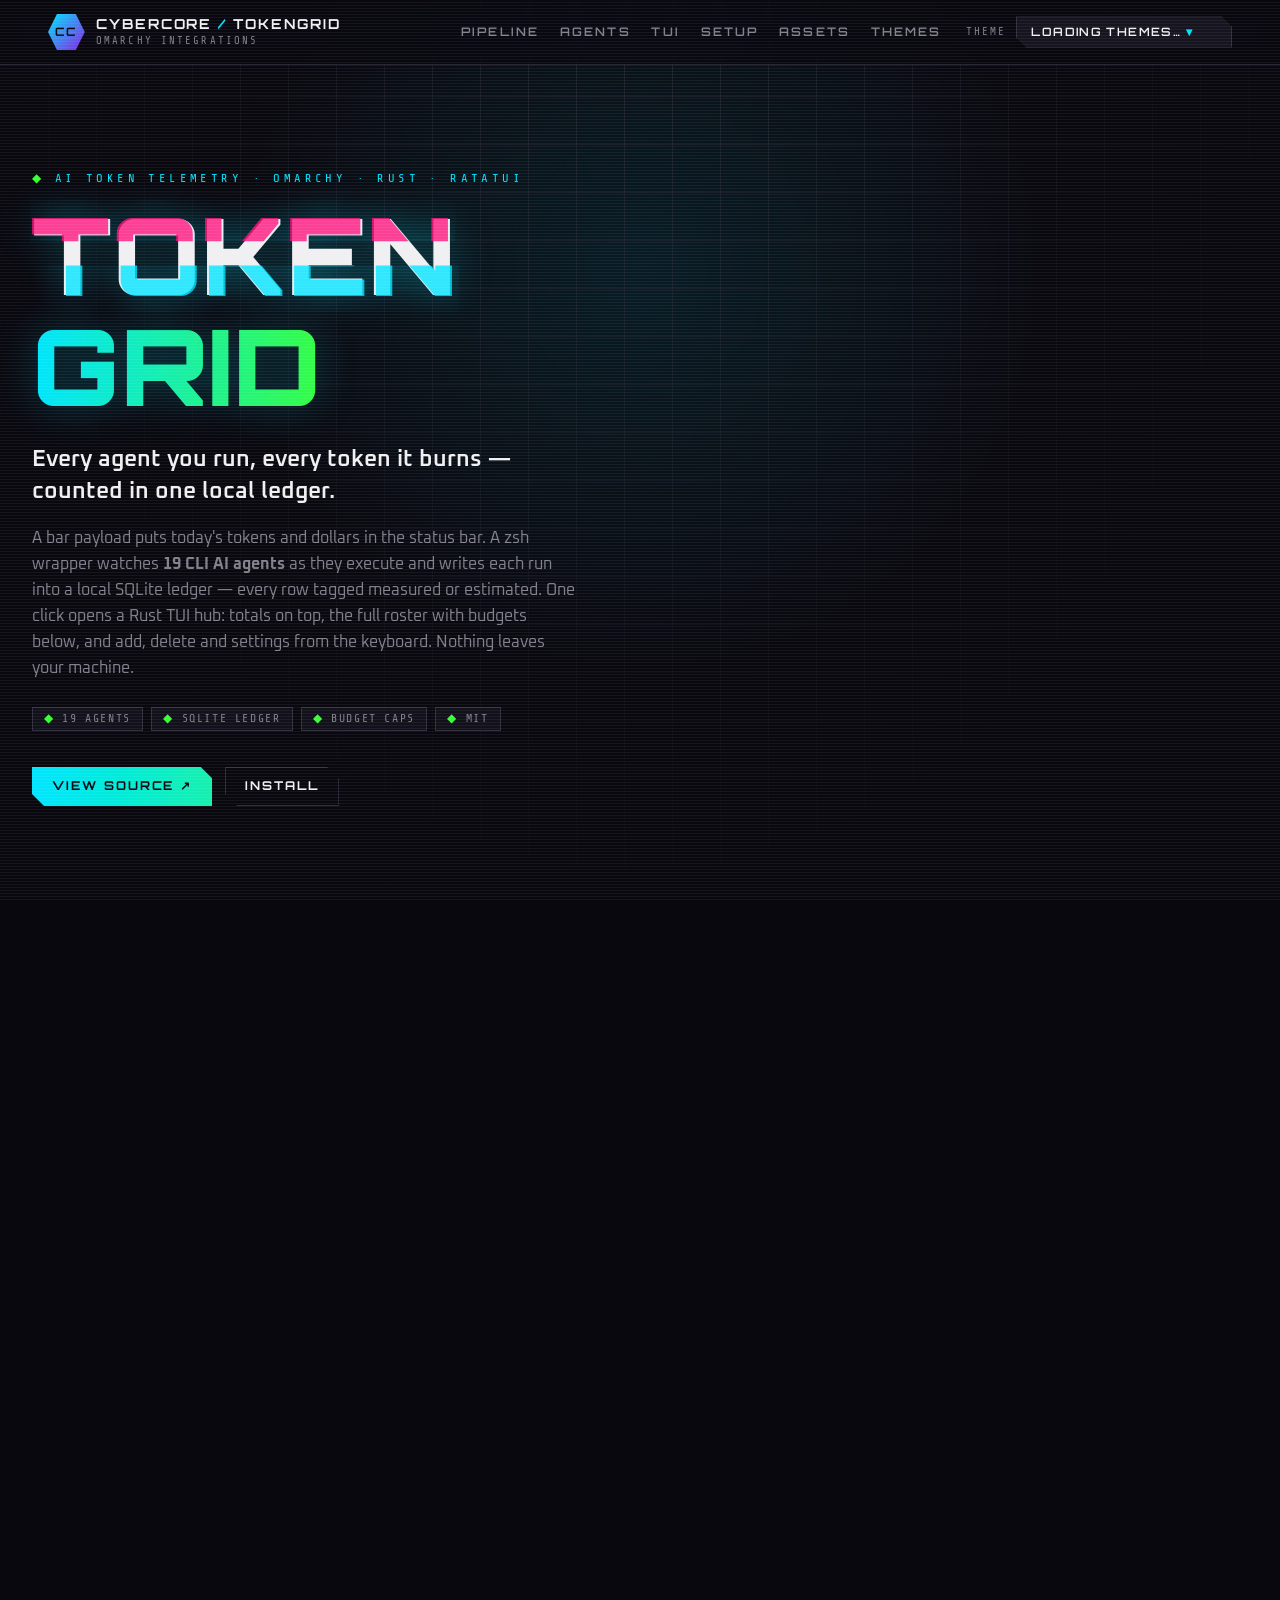
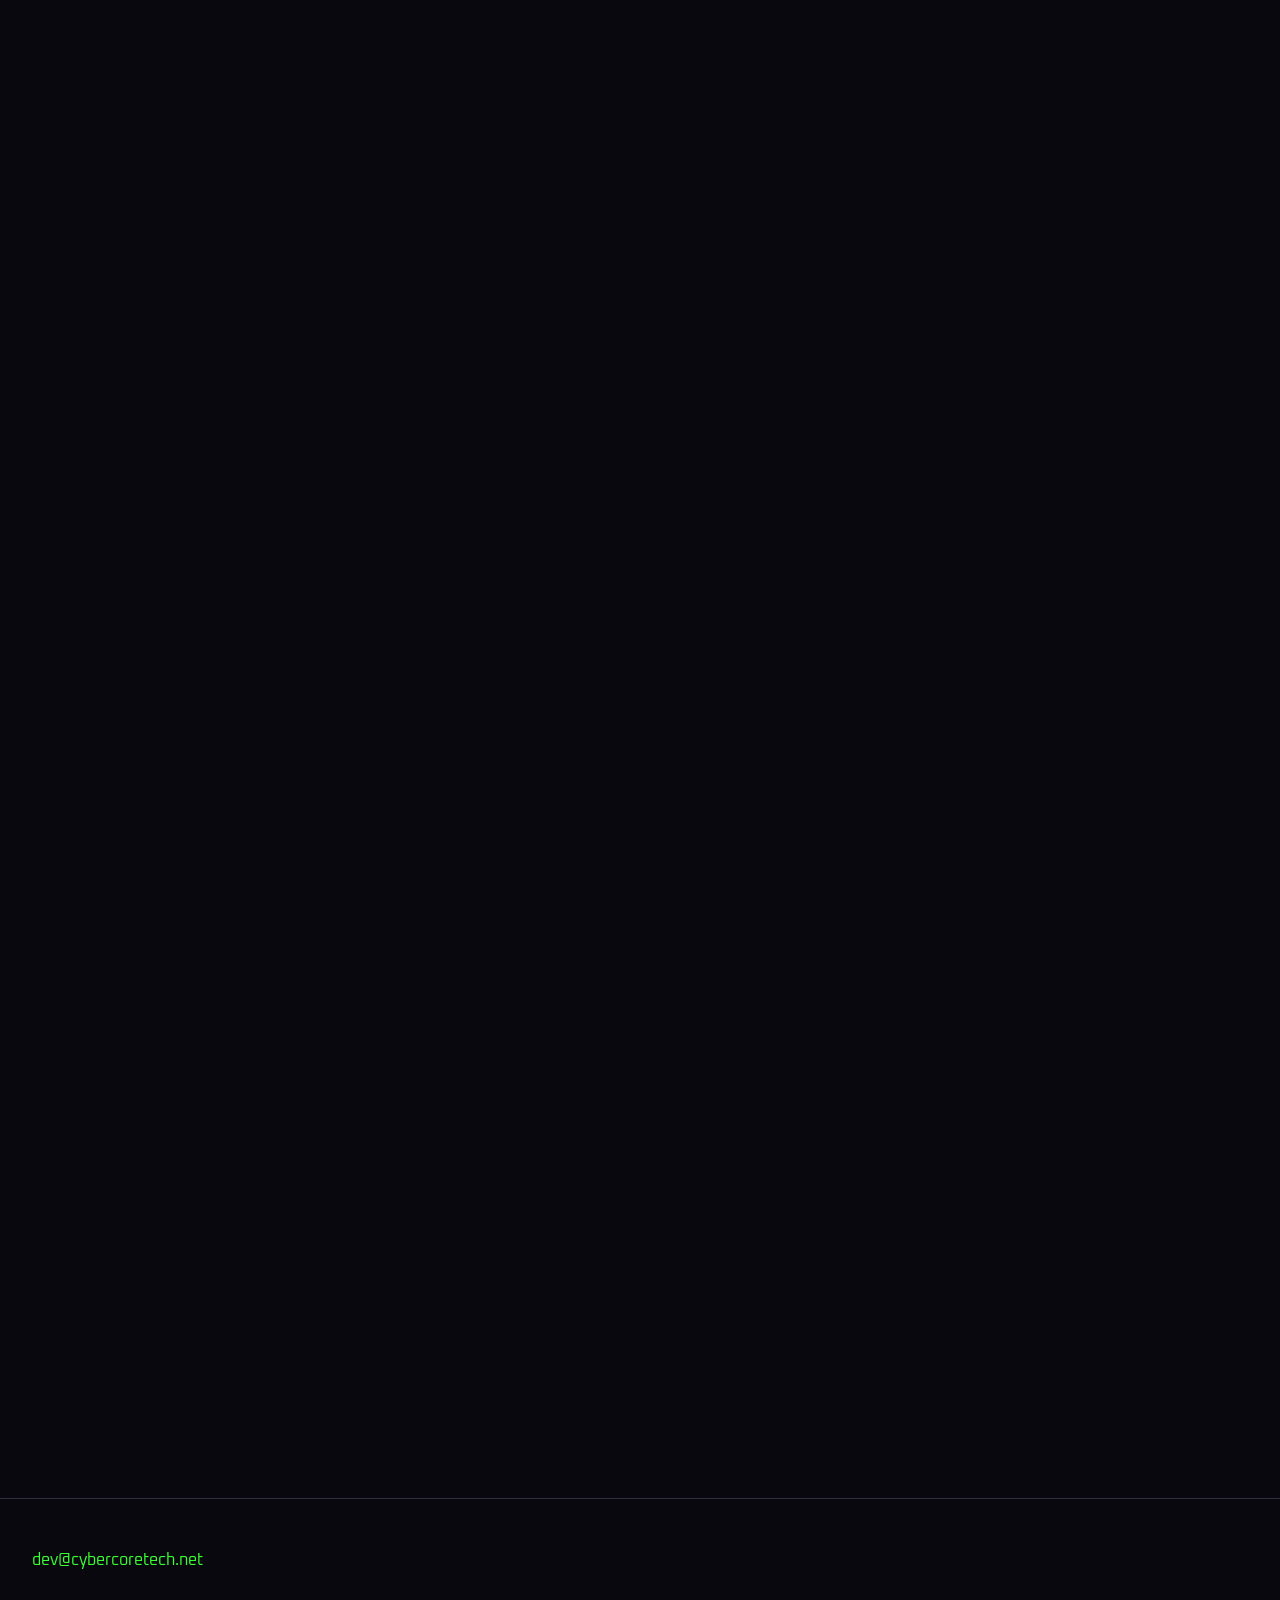
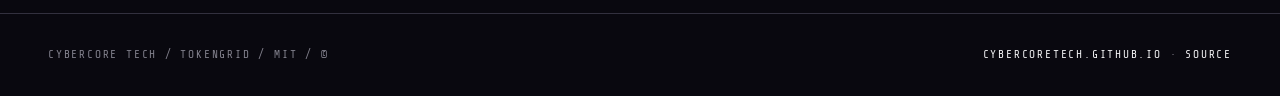
<file: docs/index.html>
<!doctype html>
<html lang="en" data-theme="tokengrid-vault-pulse">
<head>
  <meta charset="utf-8">
  <meta name="viewport" content="width=device-width,initial-scale=1">
  <title>TokenGrid — AI token telemetry for your Omarchy bar</title>
  <meta name="description" content="TokenGrid: an Omarchy plugin that tracks tokens, cost and budget caps across 19 CLI AI agents — one local SQLite ledger with measured/estimated provenance, surfaced in your status bar and an interactive Rust TUI.">
  <meta name="theme-color" content="#09080f">
  <meta property="og:title" content="TokenGrid — AI token telemetry for Omarchy">
  <meta property="og:description" content="19 CLI AI agents, one local SQLite ledger: token counts, cost and budget caps — provenance-tagged, live in the Omarchy bar and a keyboard-driven Rust TUI.">
  <meta property="og:image" content="https://cybercoretech.github.io/tokengrid/assets/img/social-card.png">
  <meta property="og:url" content="https://cybercoretech.github.io/tokengrid/">
  <meta name="twitter:card" content="summary_large_image">
  <link rel="icon" type="image/svg+xml" href="assets/img/favicon.svg">
  <link rel="stylesheet" href="styles.css">
  <link rel="stylesheet" href="https://cybercoretech.github.io/kit/v1/effects.css">
  <style>
    .rules { display: grid; grid-template-columns: repeat(2, minmax(0, 1fr)); gap: 1.1rem; }
    .hero-art { position: absolute; inset: auto 0 0 0; height: 100%; pointer-events: none; opacity: .35; z-index: -1; }
    @media (max-width: 960px) { .rules { grid-template-columns: 1fr; } }
  </style>
  <script>
    window.SITE = {
      dataRoot: 'https://cybercoretech.github.io/data',
      defaultTheme: 'tokengrid-vault-pulse',
      web: {
        motion: 'full',
        effects: {
          scanline: { intensity: 0.12 },
          'grid-glow': { opacity: 0.22 },
          'telemetry-pulse': {}
        }
      },
      /* Signature mashups: surfaces (bg/text/panel/line/muted) from `base`,
         neons from `accent`. 12 TokenGrid mixes + 300 registry themes = 312. */
      mashups: [
        { id: 'tokengrid-vault-pulse', label: 'VAULT PULSE', base: 'cyberdyne-system', accent: 'cyberpunk-neon' },
        { id: 'tokengrid-grid-runner', label: 'GRID RUNNER', base: 'kanagawa', accent: 'neosynth-pulse' },
        { id: 'tokengrid-cap-redline', label: 'CAP REDLINE', base: 'dystopian-ash', accent: 'cyberdyne-judgment' },
        { id: 'tokengrid-cyan-ledger', label: 'CYAN LEDGER', base: 'cyberdark-cyan-signal', accent: 'synthwave-outrun' },
        { id: 'tokengrid-mint-margin', label: 'MINT MARGIN', base: 'gruvbox-dark', accent: 'cybercore-tech-command-green' },
        { id: 'tokengrid-shibuya-meter', label: 'SHIBUYA METER', base: 'tokyo-night', accent: 'tokyo-neon' },
        { id: 'tokengrid-forge-cost', label: 'FORGE COST', base: 'dystopian-neon-rot', accent: 'cybercore-tech-neon-forge' },
        { id: 'tokengrid-violet-tape', label: 'VIOLET TAPE', base: 'cyberdark-ultraviolet', accent: 'neosynth-plasma' },
        { id: 'tokengrid-chrome-books', label: 'CHROME BOOKS', base: 'cyborg-chrome-heart', accent: 'cybercore-tech-hex-vector' },
        { id: 'tokengrid-agent-row', label: 'AGENT ROW', base: 'night-ops-lattice', accent: 'plasma-core-flux' },
        { id: 'tokengrid-ghost-meter', label: 'GHOST METER', base: 'terminal-ghost-ghost', accent: 'cybercore-tech-signal-core' },
        { id: 'tokengrid-tokenwave', label: 'TOKENWAVE', base: 'synthwave-miami', accent: 'cyberpunk-overdrive' }
      ]
    };
  </script>
  <style id="cc-mobile-first">
/* Mobile floor (phones + tablets): readable text and finger-sized targets.
   Generated per range from what renders under 11px / 24px; desktop untouched. */
@media (max-width: 600px) {
  small,
  div.wall-foot > span,
  div.wall-foot > span > b,
  div.stat > span,
  div.asset-meta > span,
  div.asset-links > a { font-size: 11px !important; }
}
@media (min-width: 601px) and (max-width: 860px) {
  small,
  div.wall-foot > span,
  div.wall-foot > span > b,
  div.stat > span,
  div.asset-meta > span,
  div.asset-links > a { font-size: 11px !important; }
}
@media (min-width: 861px) and (max-width: 1024px) {
  small,
  div.wall-foot > span,
  div.wall-foot > span > b,
  div.stat > span,
  div.asset-meta > span,
  div.asset-links > a { font-size: 11px !important; }
}
@media (pointer: coarse) {
  div.asset-links > a,
  nav.main-nav > a { min-height: 24px; min-width: 24px; }
  span > a { display: inline-flex; align-items: center; min-height: 24px; min-width: 24px; }
}
/* Mobile floor (phones + tablets): readable text and finger-sized targets.
   Generated per range from what renders under 11px / 24px; desktop untouched. */
@media (max-width: 600px) {
  button.copy { font-size: 11px !important; }
}
@media (min-width: 601px) and (max-width: 860px) {
  button.copy { font-size: 11px !important; }
}
@media (min-width: 861px) and (max-width: 1024px) {
  button.copy { font-size: 11px !important; }
}
@media (pointer: coarse) {
  button.copy { min-height: 24px; min-width: 24px; }
}
/* Layout fixes: phones and tablets only; laptops and desktops untouched. */
@media (max-width: 1024px) {
  /* Mobile first: nothing may make the page wider than the screen.
     Grid/flex columns may shrink below their widest line; code scrolls in place. */
  pre { max-width: 100%; overflow-x: auto; }
  img, video { max-width: 100%; height: auto; }
  div.rules > * { min-width: 0; }
  div.console-head > * { min-width: 0; }
  pre.term { max-width: 100%; overflow-x: auto; }
  div.grid > * { min-width: 0; }
  pre.code { max-width: 100%; overflow-x: auto; }
  div.card > * { min-width: 0; }
  /* Long paths and URLs in inline code may break anywhere instead of widening the page. */
  :not(pre) > code { overflow-wrap: anywhere; }
}
  </style>
</head>
<body>
  <header class="site-header">
    <a class="brand" href="https://cybercoretech.github.io/" data-brand-phase="0" aria-label="Cybercore Tech home"><span class="brand-emblem">CC</span><span class="brand-name">CYBERCORE <b>/</b> TOKENGRID<small>OMARCHY INTEGRATIONS</small></span></a>
    <nav class="main-nav" aria-label="Primary"><a href="#pipeline">PIPELINE</a><a href="#agents">AGENTS</a><a href="#tui">TUI</a><a href="#setup">SETUP</a><a href="#assets">ASSETS</a><a href="#themes">THEMES</a></nav>
    <div class="theme-picker"><span class="theme-label">THEME</span><button id="themeButton" class="theme-button" type="button" aria-haspopup="listbox" aria-expanded="false" aria-controls="themeMenu">LOADING THEMES…</button><div id="themeMenu" class="theme-menu" role="listbox" aria-label="Theme" hidden></div></div>
  </header>

  <main>
    <section class="wrap hero">
      <div>
        <p class="eyebrow">AI token telemetry · Omarchy · Rust · ratatui</p>
        <h1><span class="glitch" data-text="TOKEN">TOKEN</span><br><em>GRID</em></h1>
        <p class="tagline">Every agent you run, every token it burns — counted in one local ledger.</p>
        <p class="lede">A bar payload puts today's tokens and dollars in the status bar. A zsh wrapper watches <b>19 CLI AI agents</b> as they execute and writes each run into a local SQLite ledger — every row tagged measured or estimated. One click opens a Rust TUI hub: totals on top, the full roster with budgets below, and add, delete and settings from the keyboard. Nothing leaves your machine.</p>
        <div class="chips"><span class="chip"><b>◆</b> 19 AGENTS</span><span class="chip"><b>◆</b> SQLITE LEDGER</span><span class="chip"><b>◆</b> BUDGET CAPS</span><span class="chip"><b>◆</b> MIT</span></div>
        <div class="cta"><a class="btn" href="https://github.com/cybercoretech/tokengrid">VIEW SOURCE ↗</a><a class="btn ghost" href="#setup">INSTALL</a></div>
      </div>
      <div class="wall reveal" aria-hidden="true" data-cc-effect="scanline">
        <div class="wall-head"><span>tokengrid — today</span><b id="attn">$1.2841 of $10 caps</b></div>
        <div class="tiles">
          <div class="tile">claude<small>182.4k tok</small><span class="meter"><i style="--fill:61%"></i></span></div>
          <div class="tile">codex<small>96.1k tok</small><span class="meter"><i style="--fill:32%"></i></span></div>
          <div class="tile">gemini<small>74.5k tok</small><span class="meter"><i style="--fill:25%"></i></span></div>
          <div class="tile">copilot<small>41.2k tok</small><span class="meter"><i style="--fill:14%"></i></span></div>
          <div class="tile warn">kimi<small>OVER CAP</small><span class="meter"><i style="--fill:96%"></i></span></div>
          <div class="tile">opencode<small>33.8k tok</small><span class="meter"><i style="--fill:11%"></i></span></div>
          <div class="tile">grok<small>12.9k tok</small><span class="meter"><i style="--fill:5%"></i></span></div>
          <div class="tile">qwen<small>9.4k tok</small><span class="meter"><i style="--fill:3%"></i></span></div>
          <div class="tile">crush<small>7.1k tok</small><span class="meter"><i style="--fill:2%"></i></span></div>
        </div>
        <div class="wall-foot"><span>⚡ 412,650 tok today</span><span>ledger <b>tokengrid.db</b></span></div>
      </div>
    </section>

    <section class="wrap section" id="pipeline">
      <div class="section-head reveal"><div><p class="eyebrow">01 / Pipeline</p><h2>One run,<br><em>one record.</em></h2></div><p>No proxy, no cloud, no API key. Your alias runs the agent, the wrapper times it, the daemon writes the row, and both surfaces read the same file. Six hops, all local.</p></div>
      <div class="pipeline reveal">
        <div class="step"><h3>ALIAS</h3><p><code>config/tokengrid_aliases.zsh</code> wraps all 19 agent commands in your shell.</p></div>
        <div class="step"><h3>WRAPPER</h3><p><code>bin/agent_wrapper.sh</code> executes the agent, times it, and writes an estimated baseline row.</p></div>
        <div class="step"><h3>DAEMON</h3><p><code>bin/tokengrid_daemon.py</code> logs agent, model, tokens and cost with a provenance tag.</p></div>
        <div class="step"><h3>HARVEST</h3><p>On every TUI open the hub syncs opencode's own session ledger — <code>~/.local/share/opencode/opencode.db</code>, read-only — into exact <code>measured</code> rows, deduped by a per-session cursor so no token is counted twice.</p></div>
        <div class="step"><h3>LEDGER</h3><p><code>~/.local/share/omarchy/tokengrid/tokengrid.db</code> — SQLite <code>token_usage</code> (<code>measurement_type</code>) + <code>agents</code>; kept outside the plugin dir so the shell's bar hot-reload never fires on writes, and the old plugin-dir database is adopted on first run; overridable via <code>TOKENGRID_DB_PATH</code>.</p></div>
        <div class="step"><h3>SURFACE</h3><p>Bar payload and Rust TUI render the same rows, instantly.</p></div>
      </div>
      <div class="stats reveal">
        <div class="stat"><b>19</b><span>AGENT WRAPPERS</span></div>
        <div class="stat"><b>2</b><span>SQLITE TABLES</span></div>
        <div class="stat"><b>$10</b><span>DEFAULT CAP / AGENT</span></div>
        <div class="stat"><b>0</b><span>BYTES LEAVE THE HOST</span></div>
      </div>
    </section>

    <section class="wrap section" id="agents">
      <div class="section-head reveal"><div><p class="eyebrow">02 / Coverage</p><h2>Nineteen agents,<br><em>one ledger.</em></h2></div><p>The roster is pre-seeded the first time the daemon runs — each agent gets a row with a default model and a budget cap you can edit. Add the source line to <code>~/.zshrc</code> and every command below starts reporting.</p></div>
      <div class="roster reveal">
        <span class="agent-chip">gemini</span><span class="agent-chip">claude</span><span class="agent-chip">crush</span><span class="agent-chip">cursor-agent</span><span class="agent-chip">codex</span><span class="agent-chip">copilot</span><span class="agent-chip">oh-my-pi</span><span class="agent-chip">pi</span><span class="agent-chip">opencode</span><span class="agent-chip">grok</span><span class="agent-chip">ori</span><span class="agent-chip">kimi</span><span class="agent-chip">muse</span><span class="agent-chip">antigravity-cli</span><span class="agent-chip">qwen</span><span class="agent-chip">devin</span><span class="agent-chip">hermes</span><span class="agent-chip">hermes-agent</span><span class="agent-chip">kilocode</span>
      </div>
      <div class="grid g3" style="margin-top:1.6rem">
        <div class="card c-acid reveal"><span class="num">◆ PRE-SEEDED</span><h3>THE ROSTER</h3><p><code>INITIAL_AGENTS</code> inserts every wrapper on first run with <code>INSERT OR IGNORE</code> — rerun it as often as you like, nothing duplicates.</p></div>
        <div class="card c-pink reveal"><span class="num">◆ PER AGENT</span><h3>BUDGET CAPS</h3><p>Every agent carries <code>budget_limit REAL DEFAULT 10.0</code>. The table keeps every cap beside today's burn — you see the gap long before the invoice does.</p></div>
        <div class="card c-cyan reveal"><span class="num">◆ SIDE CHANNEL</span><h3>SYSTEM METRICS</h3><p><code>metrics-collector.py</code> samples CPU, memory, disk and network via psutil into daily, weekly and monthly JSON aggregates.</p></div>
      </div>
    </section>

    <section class="wrap section" id="tui">
      <div class="section-head reveal"><div><p class="eyebrow">03 / The TUI</p><h2>Totals first,<br><em>rows after.</em></h2></div><p>Click the bar icon and Ghostty opens the compiled binary in a precision-floated window. Today's totals sit on top; underneath, the whole roster — model, budget, today's burn — and vim keys take you everywhere else in the hub.</p></div>
      <div class="rules">
        <ul class="list reveal"><li><b>Daily overview</b> — today's measured tokens, total cost and monitored agents, one bordered line.</li><li><b>Agent table</b> — name, model, budget, tokens and cost today; <code>j/k</code> to move, Enter to open.</li><li><b>Drill-down</b> — per-agent today and 7-day totals plus the last eight runs, each row tagged measured or estimated.</li><li><b>Full control</b> — add an agent, delete one by typing its name, or open settings for the DB path, the $50 daily cap and webhook — no restart.</li><li><b>Limits</b> — press <code>l</code> for token-cap gauges: daily and weekly token caps per agent (defaults 1M / 7M), each with a countdown to the next reset; <code>-/+</code> and <code>[/]</code> retune the caps live.</li></ul>
        <div class="console reveal">
          <div class="console-head"><span>● ● ● &nbsp; tokengrid-tui</span><strong>BAR FEED</strong></div>
          <pre class="term" data-type><span><span class="t-prompt">❯</span> tokengrid_daemon.py</span><span class="t-ok">Measured: 412650 tok | $1.2841</span><span class="t-dim">Estimated: 96450 tok | $0.0060</span><span><span class="t-prompt">❯</span> tokengrid-tui   <span class="t-dim"># what the bar icon opens</span></span><span class="t-dim">┌ TokenGrid Telemetry Hub -------------------┐</span><span class="t-prompt">│ Today's Total Tokens: 412650               │</span><span class="t-prompt">│ Total Cost: $1.2841 · Monitored Agents: 19 │</span><span class="t-dim">│ AGENT   MODEL    BUDGET   TOKENS TODAY     │</span><span class="t-dim">└ j/k · Enter · a · d · s · q · esc → back   ┘</span></pre>
        </div>
      </div>
      <div class="grid g4" style="margin-top:1.4rem">
        <div class="card c-acid reveal"><span class="num">01</span><h3>DAILY OVERVIEW</h3><p>Measured tokens, cost and agent count for today.</p></div>
        <div class="card c-cyan reveal"><span class="num">02</span><h3>AGENT TABLE</h3><p>Model, budget and today's burn — j/k to move.</p></div>
        <div class="card c-pink reveal"><span class="num">03</span><h3>DRILL-DOWN</h3><p>Today and 7-day totals plus a provenance-tagged log.</p></div>
        <div class="card c-orange reveal"><span class="num">04</span><h3>FULL CONTROL</h3><p>Add, delete and settings — no restart, no second window.</p></div>
      </div>
    </section>

    <section class="wrap section" id="setup">
      <div class="section-head reveal"><div><p class="eyebrow">04 / Setup</p><h2>Post<br><em>the grid.</em></h2></div><p>Clone into the Omarchy plugins directory, build the TUI once, add the window rule, and rescan the shell. The bar widget brings its own Ghostty profile so the window title always matches.</p></div>
      <div class="grid g2">
        <div class="reveal"><span class="label">INSTALL + BUILD</span>
<pre class="code" data-copy><code>git clone https://github.com/cybercoretech/tokengrid.git \
  ~/.config/omarchy/plugins/io.github.cybercoretech.tokengrid
cd ~/.config/omarchy/plugins/io.github.cybercoretech.tokengrid

./bin/build_tui.sh          <span class="c"># cargo build --release -&gt; bin/tokengrid-tui</span>
./bin/build_tui.sh --install <span class="c"># same, plus copy it into the plugin dir</span>

<span class="c"># register the bar widget + window rule</span>
omarchy-shell shell rescanPlugins
omarchy restart shell
hyprctl reload</code></pre>
          <span class="label" style="margin-top:1.4rem">SHELL WRAPPERS</span>
<pre class="code" data-copy><code><span class="c"># ~/.zshrc — starts counting every agent you run</span>
source ~/.config/omarchy/plugins/io.github.\
cybercoretech.tokengrid/config/tokengrid_aliases.zsh</code></pre></div>
        <div class="reveal"><span class="label">~/.config/hypr/looknfeel.lua</span>
<pre class="code" data-copy><code><span class="c">-- TokenGrid TUI Monitor Floating Rule</span>
hl.window_rule({
    match = { title = <span class="s">"TokenGrid"</span> },
    float = <span class="n">true</span>,
    size = <span class="s">"1100 650"</span>,
    center = <span class="n">true</span>
})</code></pre>
          <span class="label" style="margin-top:1.4rem">config/tokengrid.ghostty</span>
<pre class="code" data-copy><code>gtk-single-instance = <span class="n">false</span>   <span class="c"># isolated process…</span>
title = TokenGrid              <span class="c"># …unique window title</span></code></pre>
          <ul class="list" style="margin-top:1.2rem"><li><b>Bar icon 󰓡</b> sits in the right section; left-click runs <code>helpers/launch-tokengrid.sh</code>.</li></ul></div>
      </div>
    </section>

    <section class="wrap section" id="assets">
      <div class="section-head reveal"><div><p class="eyebrow">05 / Asset pack</p><h2>Take<br><em>the pack.</em></h2></div><p>Everything on this page was drawn for TokenGrid and ships in <code>docs/assets/</code> — SVG sources, PNG renders, icon set, hero card, feature cards. Pull them for docs, bar mocks, or your own dashboards.</p></div>
      <div class="asset-grid">
        <div class="asset-card reveal"><div class="asset-preview"><div class="icon-row"><img src="assets/png/icon-grid.png" alt=""><img src="assets/png/icon-token.png" alt=""><img src="assets/png/icon-budget.png" alt=""><img src="assets/png/icon-agent.png" alt=""></div></div><div class="asset-body"><h3>ICON SET</h3><p>Sixteen themed glyphs — grid, token, budget, agent, bar, terminal, ledger, window rules and more. <code>currentColor</code> in SVG, transparent PNG at 512px.</p><div class="asset-meta"><span>16 SVG</span><span>16 PNG</span><span>currentCOLOR</span></div><div class="asset-links"><a href="assets/icons/">ICONS/ ↗</a><a href="assets/png/">PNG/ ↗</a></div></div></div>
        <div class="asset-card reveal"><div class="asset-preview"><img src="assets/png/logo-mark.png" alt="TokenGrid logo mark" style="max-height:6rem"></div><div class="asset-body"><h3>LOGO &amp; MARK</h3><p>The hex token-grid emblem and stacked wordmark — SVG source with 512px PNG renders for READMEs and panel mocks.</p><div class="asset-meta"><span>3 SVG</span><span>3 PNG</span><span>512px</span></div><div class="asset-links"><a href="assets/svg/">SVG/ ↗</a><a href="assets/png/logo-mark.png">PNG ↗</a></div></div></div>
        <div class="asset-card reveal"><div class="asset-preview"><img src="assets/cards/tokengrid-hero-card.png" alt="TokenGrid hero card" style="max-height:6.4rem"></div><div class="asset-body"><h3>HERO CARD</h3><p>The 1200×630 hero card: wordmark, tagline, ledger preview and spec chips — same composition as the top of this page.</p><div class="asset-meta"><span>1 SVG</span><span>1 PNG</span><span>1200×630</span></div><div class="asset-links"><a href="assets/cards/tokengrid-hero-card.svg">SVG ↗</a><a href="assets/cards/tokengrid-hero-card.png">PNG ↗</a></div></div></div>
        <div class="asset-card reveal"><div class="asset-preview"><div class="icon-row"><img src="assets/cards/card-telemetry.png" alt="" style="max-height:4.4rem"><img src="assets/cards/card-budget.png" alt="" style="max-height:4.4rem"></div></div><div class="asset-body"><h3>FEATURE CARDS</h3><p>Four card graphics matching the sections on this page: telemetry pipeline, budget caps, agent roster, bar widget.</p><div class="asset-meta"><span>4 SVG</span><span>4 PNG</span><span>800×500</span></div><div class="asset-links"><a href="assets/cards/">CARDS/ ↗</a></div></div></div>
        <div class="asset-card reveal"><div class="asset-preview"><img src="assets/img/social-card.png" alt="TokenGrid social card" style="max-height:5.2rem"></div><div class="asset-body"><h3>SOCIAL / OG CARD</h3><p>The Open Graph image this page ships to Slack, Discord and X — 1200×630 PNG with its SVG source beside it.</p><div class="asset-meta"><span>1 SVG</span><span>1 PNG</span><span>1200×630</span></div><div class="asset-links"><a href="assets/img/social-card.svg">SVG ↗</a><a href="assets/img/social-card.png">PNG ↗</a></div></div></div>
        <div class="asset-card reveal"><div class="asset-preview"><div class="icon-row"><img src="assets/png/favicon-512.png" alt="" style="max-height:4.4rem"><img src="assets/png/icon-bar.png" alt="" style="max-height:4.4rem"><img src="assets/png/icon-ledger.png" alt="" style="max-height:4.4rem"></div></div><div class="asset-body"><h3>FAVICON + MANIFEST</h3><p>Favicon sources at every size plus <code>pack.json</code> — the manifest lists every file, type and purpose in the pack.</p><div class="asset-meta"><span>PACK.JSON</span><span>SVG + PNG</span><span>MIT</span></div><div class="asset-links"><a href="assets/pack.json">MANIFEST ↗</a><a href="assets/img/favicon.svg">SVG ↗</a></div></div></div>
      </div>
      <div class="pack-note reveal"><span>◆ ALL ART IS ORIGINAL TO THIS PAGE · NO STOCK, NO UPSTREAM BRANDS</span><span>assets/pack.json · <b id="packCount">…</b> FILES</span></div>
    </section>

    <section class="wrap section" id="themes">
      <div class="section-head reveal"><div><p class="eyebrow">06 / Theme matrix</p><h2>Light<br><em>the grid.</em></h2></div><p>Every Cybercore palette from the shared schema, grouped by family — plus TokenGrid's own <b>12 signature mashups</b>. Your pick follows you across Cybercore sites.</p></div>
      <div class="theme-strip reveal"><div><span class="label">NOW RUNNING · <span id="themeCount">…</span></span><div class="now" data-active-theme>…</div><div class="recipe" id="themeRecipe"></div></div><div></div><div id="swatches"></div></div>
    </section>

    <section class="wrap section" style="padding-top:0">
      <div class="card c-cyan related reveal"><div><span class="num">◆ SISTER WIDGET</span><h3>CYBERWATCH — YOUR SERVICES</h3><p>The same shape for systemd: a bar count of units that need you, and a TUI to start, stop, restart and tail them.</p></div><a class="btn" href="https://cybercoretech.github.io/cyberwatch/">CYBERWATCH ↗</a></div>
    </section>
  </main>

  <section class="contact-band" aria-label="Contact Cybercore Tech">
    <div class="wrap"><cybercore-contact repo="tokengrid"><a href="mailto:dev@cybercoretech.net">dev@cybercoretech.net</a></cybercore-contact></div>
  </section>

  <footer><span>CYBERCORE TECH / TOKENGRID / MIT / © <span id="year"></span></span><span><a href="https://cybercoretech.github.io/">CYBERCORETECH.GITHUB.IO</a> · <a href="https://github.com/cybercoretech/tokengrid">SOURCE</a></span></footer>

  <script>
    // Ledger ticker: cosmetic, mimics a live write to the bar summary.
    (() => { const a = document.getElementById('attn'); if (!a || matchMedia('(prefers-reduced-motion: reduce)').matches) return;
      let t = 0; const views = ['$1.2841 of $10 caps', '412,650 tok today', 'kimi over cap', '19 agents reporting'];
      setInterval(() => { t = (t + 1) % views.length; a.textContent = views[t]; a.style.color = t === 2 ? 'var(--a3)' : 'var(--a2)'; }, 2200); })();
    // Asset pack count from the manifest.
    fetch('assets/pack.json').then(r => r.json()).then(p => { const el = document.getElementById('packCount'); if (el) el.textContent = (p.files || p.assets || []).length; }).catch(() => {});
  </script>
  <script src="https://cybercoretech.github.io/kit/v1/cybercore.js"></script>
  <script type="module" src="https://cybercoretech.github.io/kit/contact.js"></script>
</body>
</html>
</file>
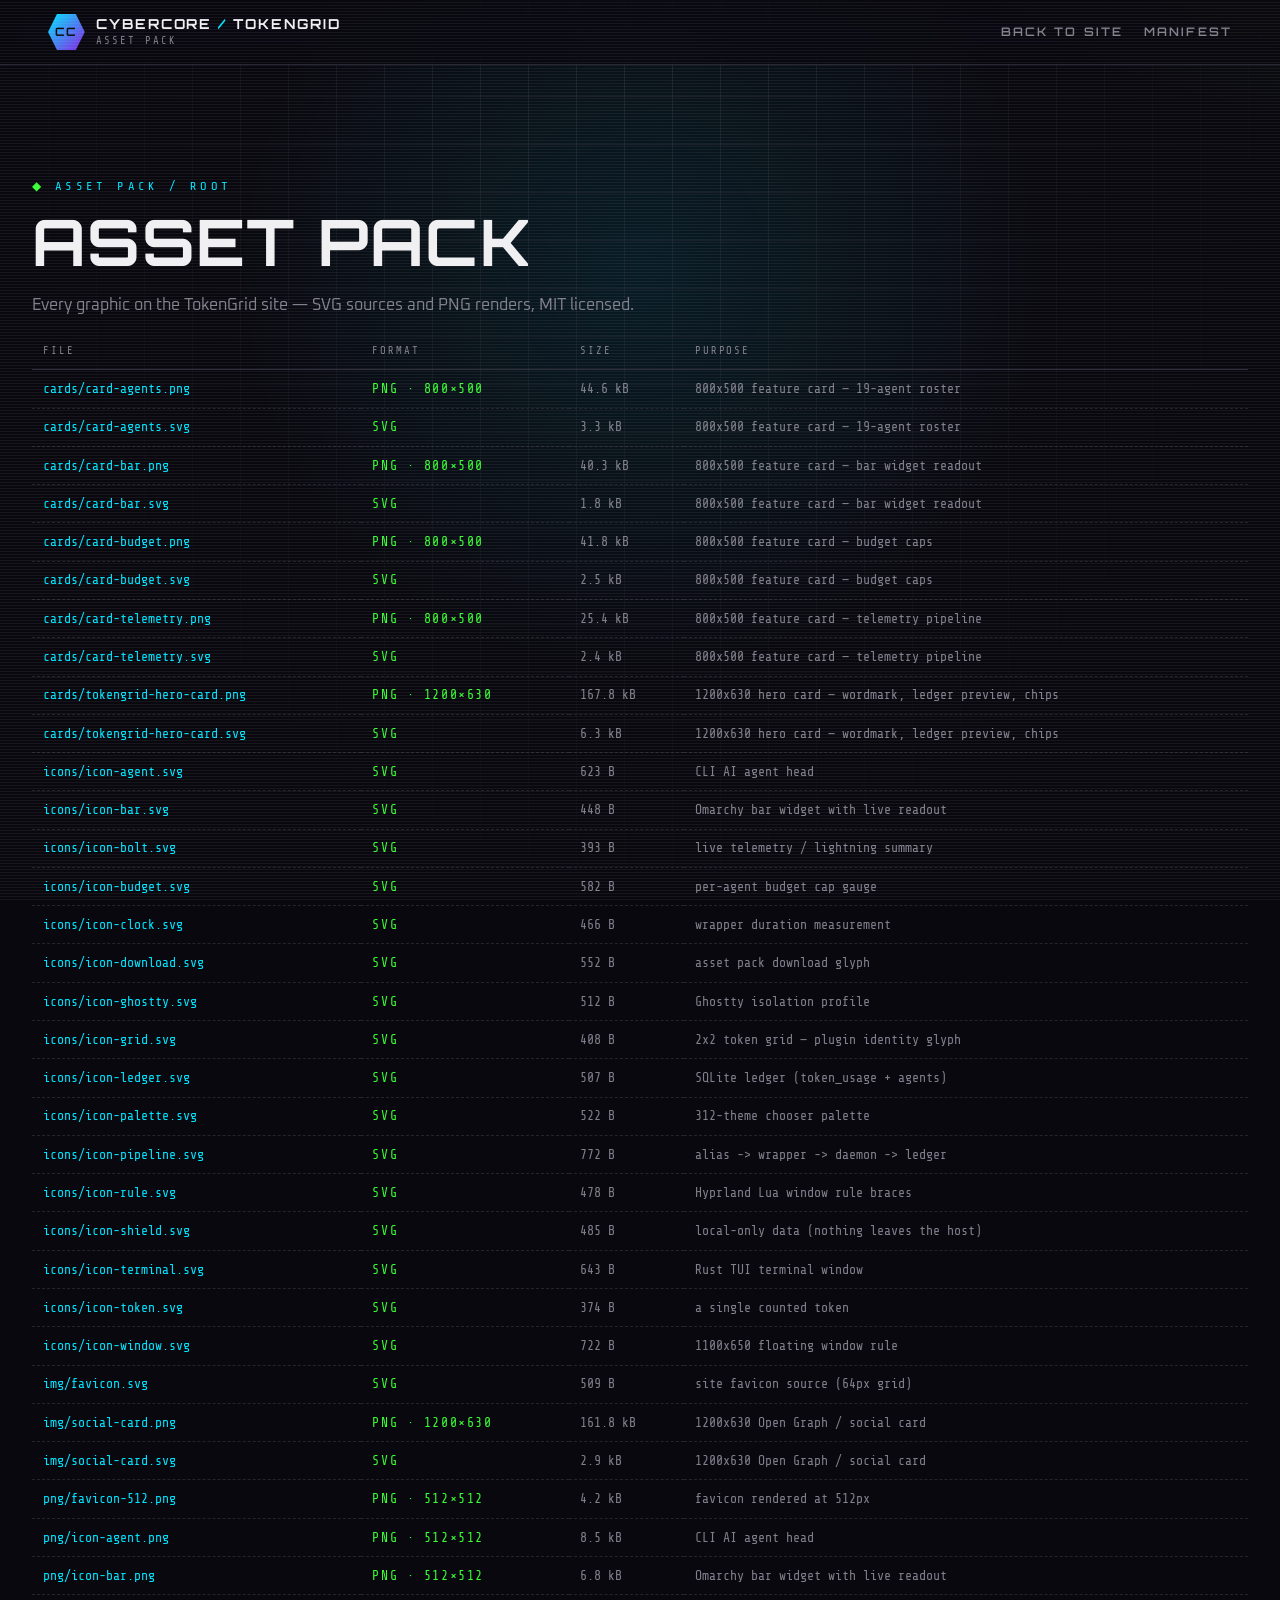
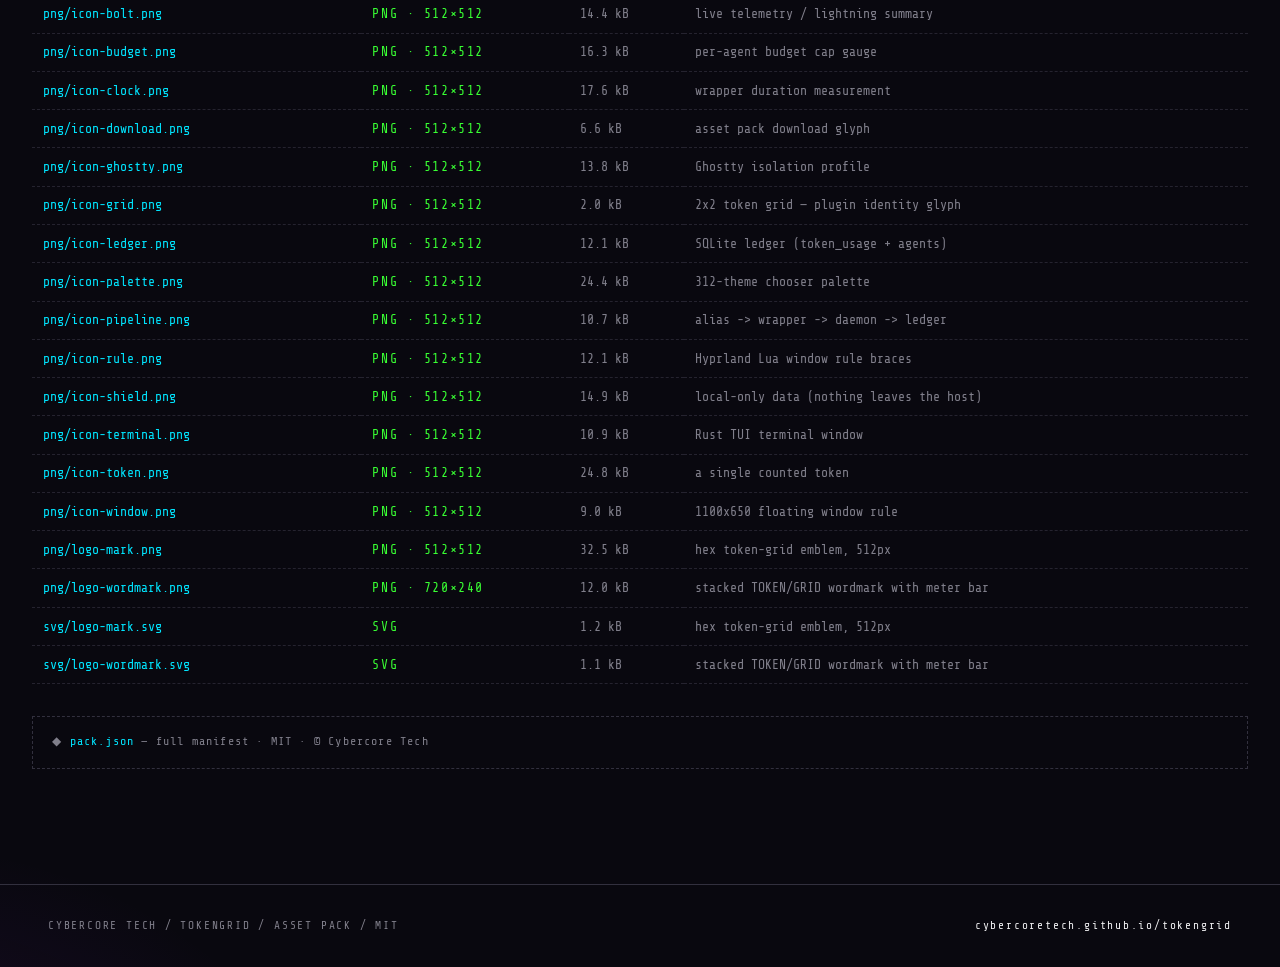
<file: docs/assets/index.html>
<!doctype html>
<html lang="en" data-theme="cybercore-tech">
<head>
  <meta charset="utf-8">
  <meta name="viewport" content="width=device-width,initial-scale=1">
  <title>ASSET PACK — TokenGrid asset pack</title>
  <meta name="description" content="Every graphic on the TokenGrid site — SVG sources and PNG renders, MIT licensed.">
  <link rel="icon" type="image/svg+xml" href="img/favicon.svg">
  <link rel="stylesheet" href="../styles.css">
  <style>
    .file-table { width: 100%; border-collapse: collapse; font: .82rem/1.5 var(--mono); }
    .file-table th { text-align: left; padding: .6rem .7rem; color: var(--muted); font-weight: 400; letter-spacing: .18em; font-size: .66rem; border-bottom: 1px solid var(--line); }
    .file-table td { padding: .55rem .7rem; border-bottom: 1px dashed color-mix(in srgb, var(--line) 70%, transparent); color: var(--muted); }
    .file-table td:first-child { color: var(--white); }
    .file-table a { color: var(--a1); }
    .file-table .fmt { color: var(--a2); letter-spacing: .12em; }
    .preview { display: flex; gap: 1rem; flex-wrap: wrap; align-items: center; margin: 1.6rem 0 2rem; }
    .preview img { max-height: 5.5rem; background: color-mix(in srgb, var(--bg) 70%, #000); border: 1px solid var(--line); padding: .6rem; }
    .dl { margin-top: 2rem; padding: 1rem 1.2rem; border: 1px dashed var(--line); font: .74rem/1.6 var(--mono); letter-spacing: .1em; color: var(--muted); }
    /* Phones and tablets: each file is a stacked card instead of a 4-column row. */
    @media (max-width: 640px) {
      .file-table thead { display: none; }
      .file-table, .file-table tbody { display: block; }
      .file-table tr { display: grid; grid-template-columns: 1fr auto; gap: .2rem .8rem; padding: .7rem 0; border-bottom: 1px dashed color-mix(in srgb, var(--line) 70%, transparent); }
      .file-table td { padding: 0; border: 0; min-width: 0; }
      .file-table td:first-child, .file-table td:last-child { grid-column: 1 / -1; }
      .file-table td:first-child a { overflow-wrap: anywhere; }
    }
    @media (max-width: 1024px) { .file-table th { font-size: 11px; } }
    /* The shared stylesheet hides the nav under 960px; here it is the only way around. */
    @media (max-width: 960px) { .site-header .main-nav { display: flex; gap: 1rem; } .site-header .main-nav a { display: inline-flex; align-items: center; min-height: 24px; } }
    @media (pointer: coarse) { .file-table a, .dl a, footer a { display: inline-flex; align-items: center; min-height: 24px; } }
  </style>
</head>
<body>
  <header class="site-header">
    <a class="brand" href="../index.html"><span class="brand-emblem">CC</span><span class="brand-name">CYBERCORE <b>/</b> TOKENGRID<small>ASSET PACK</small></span></a>
    <nav class="main-nav" aria-label="Primary"><a href="../index.html#assets">BACK TO SITE</a><a href="pack.json">MANIFEST</a></nav>
  </header>
  <main>
    <section class="wrap section">
      <p class="eyebrow">ASSET PACK / ROOT</p>
      <h1 style="font-size:clamp(2rem,6vw,4rem);margin-bottom:1rem">ASSET PACK</h1>
      <p style="color:var(--muted);max-width:46rem">Every graphic on the TokenGrid site — SVG sources and PNG renders, MIT licensed.</p>
      
      <table class="file-table">
        <thead><tr><th>FILE</th><th>FORMAT</th><th>SIZE</th><th>PURPOSE</th></tr></thead>
        <tbody><tr><td><a href="cards/card-agents.png">cards/card-agents.png</a></td><td class="fmt">PNG · 800×500</td><td>44.6 kB</td><td>800x500 feature card — 19-agent roster</td></tr><tr><td><a href="cards/card-agents.svg">cards/card-agents.svg</a></td><td class="fmt">SVG</td><td>3.3 kB</td><td>800x500 feature card — 19-agent roster</td></tr><tr><td><a href="cards/card-bar.png">cards/card-bar.png</a></td><td class="fmt">PNG · 800×500</td><td>40.3 kB</td><td>800x500 feature card — bar widget readout</td></tr><tr><td><a href="cards/card-bar.svg">cards/card-bar.svg</a></td><td class="fmt">SVG</td><td>1.8 kB</td><td>800x500 feature card — bar widget readout</td></tr><tr><td><a href="cards/card-budget.png">cards/card-budget.png</a></td><td class="fmt">PNG · 800×500</td><td>41.8 kB</td><td>800x500 feature card — budget caps</td></tr><tr><td><a href="cards/card-budget.svg">cards/card-budget.svg</a></td><td class="fmt">SVG</td><td>2.5 kB</td><td>800x500 feature card — budget caps</td></tr><tr><td><a href="cards/card-telemetry.png">cards/card-telemetry.png</a></td><td class="fmt">PNG · 800×500</td><td>25.4 kB</td><td>800x500 feature card — telemetry pipeline</td></tr><tr><td><a href="cards/card-telemetry.svg">cards/card-telemetry.svg</a></td><td class="fmt">SVG</td><td>2.4 kB</td><td>800x500 feature card — telemetry pipeline</td></tr><tr><td><a href="cards/tokengrid-hero-card.png">cards/tokengrid-hero-card.png</a></td><td class="fmt">PNG · 1200×630</td><td>167.8 kB</td><td>1200x630 hero card — wordmark, ledger preview, chips</td></tr><tr><td><a href="cards/tokengrid-hero-card.svg">cards/tokengrid-hero-card.svg</a></td><td class="fmt">SVG</td><td>6.3 kB</td><td>1200x630 hero card — wordmark, ledger preview, chips</td></tr><tr><td><a href="icons/icon-agent.svg">icons/icon-agent.svg</a></td><td class="fmt">SVG</td><td>623 B</td><td>CLI AI agent head</td></tr><tr><td><a href="icons/icon-bar.svg">icons/icon-bar.svg</a></td><td class="fmt">SVG</td><td>448 B</td><td>Omarchy bar widget with live readout</td></tr><tr><td><a href="icons/icon-bolt.svg">icons/icon-bolt.svg</a></td><td class="fmt">SVG</td><td>393 B</td><td>live telemetry / lightning summary</td></tr><tr><td><a href="icons/icon-budget.svg">icons/icon-budget.svg</a></td><td class="fmt">SVG</td><td>582 B</td><td>per-agent budget cap gauge</td></tr><tr><td><a href="icons/icon-clock.svg">icons/icon-clock.svg</a></td><td class="fmt">SVG</td><td>466 B</td><td>wrapper duration measurement</td></tr><tr><td><a href="icons/icon-download.svg">icons/icon-download.svg</a></td><td class="fmt">SVG</td><td>552 B</td><td>asset pack download glyph</td></tr><tr><td><a href="icons/icon-ghostty.svg">icons/icon-ghostty.svg</a></td><td class="fmt">SVG</td><td>512 B</td><td>Ghostty isolation profile</td></tr><tr><td><a href="icons/icon-grid.svg">icons/icon-grid.svg</a></td><td class="fmt">SVG</td><td>408 B</td><td>2x2 token grid — plugin identity glyph</td></tr><tr><td><a href="icons/icon-ledger.svg">icons/icon-ledger.svg</a></td><td class="fmt">SVG</td><td>507 B</td><td>SQLite ledger (token_usage + agents)</td></tr><tr><td><a href="icons/icon-palette.svg">icons/icon-palette.svg</a></td><td class="fmt">SVG</td><td>522 B</td><td>312-theme chooser palette</td></tr><tr><td><a href="icons/icon-pipeline.svg">icons/icon-pipeline.svg</a></td><td class="fmt">SVG</td><td>772 B</td><td>alias -&gt; wrapper -&gt; daemon -&gt; ledger</td></tr><tr><td><a href="icons/icon-rule.svg">icons/icon-rule.svg</a></td><td class="fmt">SVG</td><td>478 B</td><td>Hyprland Lua window rule braces</td></tr><tr><td><a href="icons/icon-shield.svg">icons/icon-shield.svg</a></td><td class="fmt">SVG</td><td>485 B</td><td>local-only data (nothing leaves the host)</td></tr><tr><td><a href="icons/icon-terminal.svg">icons/icon-terminal.svg</a></td><td class="fmt">SVG</td><td>643 B</td><td>Rust TUI terminal window</td></tr><tr><td><a href="icons/icon-token.svg">icons/icon-token.svg</a></td><td class="fmt">SVG</td><td>374 B</td><td>a single counted token</td></tr><tr><td><a href="icons/icon-window.svg">icons/icon-window.svg</a></td><td class="fmt">SVG</td><td>722 B</td><td>1100x650 floating window rule</td></tr><tr><td><a href="img/favicon.svg">img/favicon.svg</a></td><td class="fmt">SVG</td><td>509 B</td><td>site favicon source (64px grid)</td></tr><tr><td><a href="img/social-card.png">img/social-card.png</a></td><td class="fmt">PNG · 1200×630</td><td>161.8 kB</td><td>1200x630 Open Graph / social card</td></tr><tr><td><a href="img/social-card.svg">img/social-card.svg</a></td><td class="fmt">SVG</td><td>2.9 kB</td><td>1200x630 Open Graph / social card</td></tr><tr><td><a href="png/favicon-512.png">png/favicon-512.png</a></td><td class="fmt">PNG · 512×512</td><td>4.2 kB</td><td>favicon rendered at 512px</td></tr><tr><td><a href="png/icon-agent.png">png/icon-agent.png</a></td><td class="fmt">PNG · 512×512</td><td>8.5 kB</td><td>CLI AI agent head</td></tr><tr><td><a href="png/icon-bar.png">png/icon-bar.png</a></td><td class="fmt">PNG · 512×512</td><td>6.8 kB</td><td>Omarchy bar widget with live readout</td></tr><tr><td><a href="png/icon-bolt.png">png/icon-bolt.png</a></td><td class="fmt">PNG · 512×512</td><td>14.4 kB</td><td>live telemetry / lightning summary</td></tr><tr><td><a href="png/icon-budget.png">png/icon-budget.png</a></td><td class="fmt">PNG · 512×512</td><td>16.3 kB</td><td>per-agent budget cap gauge</td></tr><tr><td><a href="png/icon-clock.png">png/icon-clock.png</a></td><td class="fmt">PNG · 512×512</td><td>17.6 kB</td><td>wrapper duration measurement</td></tr><tr><td><a href="png/icon-download.png">png/icon-download.png</a></td><td class="fmt">PNG · 512×512</td><td>6.6 kB</td><td>asset pack download glyph</td></tr><tr><td><a href="png/icon-ghostty.png">png/icon-ghostty.png</a></td><td class="fmt">PNG · 512×512</td><td>13.8 kB</td><td>Ghostty isolation profile</td></tr><tr><td><a href="png/icon-grid.png">png/icon-grid.png</a></td><td class="fmt">PNG · 512×512</td><td>2.0 kB</td><td>2x2 token grid — plugin identity glyph</td></tr><tr><td><a href="png/icon-ledger.png">png/icon-ledger.png</a></td><td class="fmt">PNG · 512×512</td><td>12.1 kB</td><td>SQLite ledger (token_usage + agents)</td></tr><tr><td><a href="png/icon-palette.png">png/icon-palette.png</a></td><td class="fmt">PNG · 512×512</td><td>24.4 kB</td><td>312-theme chooser palette</td></tr><tr><td><a href="png/icon-pipeline.png">png/icon-pipeline.png</a></td><td class="fmt">PNG · 512×512</td><td>10.7 kB</td><td>alias -&gt; wrapper -&gt; daemon -&gt; ledger</td></tr><tr><td><a href="png/icon-rule.png">png/icon-rule.png</a></td><td class="fmt">PNG · 512×512</td><td>12.1 kB</td><td>Hyprland Lua window rule braces</td></tr><tr><td><a href="png/icon-shield.png">png/icon-shield.png</a></td><td class="fmt">PNG · 512×512</td><td>14.9 kB</td><td>local-only data (nothing leaves the host)</td></tr><tr><td><a href="png/icon-terminal.png">png/icon-terminal.png</a></td><td class="fmt">PNG · 512×512</td><td>10.9 kB</td><td>Rust TUI terminal window</td></tr><tr><td><a href="png/icon-token.png">png/icon-token.png</a></td><td class="fmt">PNG · 512×512</td><td>24.8 kB</td><td>a single counted token</td></tr><tr><td><a href="png/icon-window.png">png/icon-window.png</a></td><td class="fmt">PNG · 512×512</td><td>9.0 kB</td><td>1100x650 floating window rule</td></tr><tr><td><a href="png/logo-mark.png">png/logo-mark.png</a></td><td class="fmt">PNG · 512×512</td><td>32.5 kB</td><td>hex token-grid emblem, 512px</td></tr><tr><td><a href="png/logo-wordmark.png">png/logo-wordmark.png</a></td><td class="fmt">PNG · 720×240</td><td>12.0 kB</td><td>stacked TOKEN/GRID wordmark with meter bar</td></tr><tr><td><a href="svg/logo-mark.svg">svg/logo-mark.svg</a></td><td class="fmt">SVG</td><td>1.2 kB</td><td>hex token-grid emblem, 512px</td></tr><tr><td><a href="svg/logo-wordmark.svg">svg/logo-wordmark.svg</a></td><td class="fmt">SVG</td><td>1.1 kB</td><td>stacked TOKEN/GRID wordmark with meter bar</td></tr></tbody>
      </table>
      <div class="dl">◆ <a href="pack.json">pack.json</a> — full manifest · MIT · © Cybercore Tech</div>
    </section>
  </main>
  <footer><span>CYBERCORE TECH / TOKENGRID / ASSET PACK / MIT</span><span><a href="../index.html">cybercoretech.github.io/tokengrid</a></span></footer>
  <script>window.SITE = { dataRoot: "https://cybercoretech.github.io/data" };</script>
  <script src="https://cybercoretech.github.io/kit/v1/cybercore.js"></script>
</body>
</html>
</file>
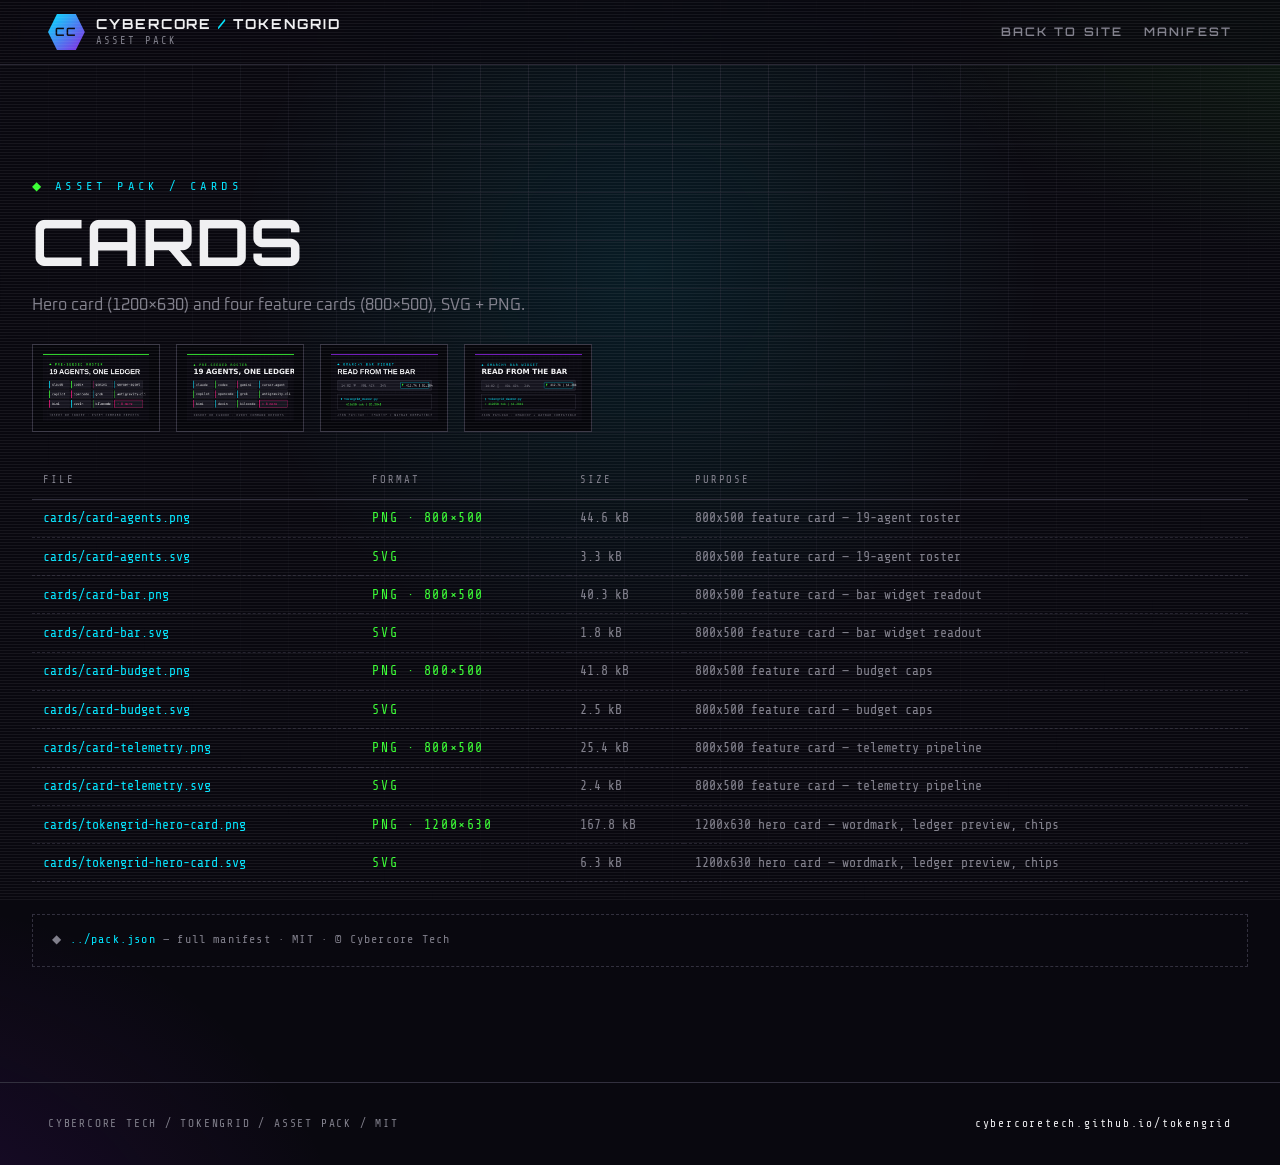
<file: docs/assets/cards/index.html>
<!doctype html>
<html lang="en" data-theme="cybercore-tech">
<head>
  <meta charset="utf-8">
  <meta name="viewport" content="width=device-width,initial-scale=1">
  <title>CARDS — TokenGrid asset pack</title>
  <meta name="description" content="Hero card (1200×630) and four feature cards (800×500), SVG + PNG.">
  <link rel="icon" type="image/svg+xml" href="../img/favicon.svg">
  <link rel="stylesheet" href="../../styles.css">
  <style>
    .file-table { width: 100%; border-collapse: collapse; font: .82rem/1.5 var(--mono); }
    .file-table th { text-align: left; padding: .6rem .7rem; color: var(--muted); font-weight: 400; letter-spacing: .18em; font-size: .66rem; border-bottom: 1px solid var(--line); }
    .file-table td { padding: .55rem .7rem; border-bottom: 1px dashed color-mix(in srgb, var(--line) 70%, transparent); color: var(--muted); }
    .file-table td:first-child { color: var(--white); }
    .file-table a { color: var(--a1); }
    .file-table .fmt { color: var(--a2); letter-spacing: .12em; }
    .preview { display: flex; gap: 1rem; flex-wrap: wrap; align-items: center; margin: 1.6rem 0 2rem; }
    .preview img { max-height: 5.5rem; background: color-mix(in srgb, var(--bg) 70%, #000); border: 1px solid var(--line); padding: .6rem; }
    .dl { margin-top: 2rem; padding: 1rem 1.2rem; border: 1px dashed var(--line); font: .74rem/1.6 var(--mono); letter-spacing: .1em; color: var(--muted); }
    /* Phones and tablets: each file is a stacked card instead of a 4-column row. */
    @media (max-width: 640px) {
      .file-table thead { display: none; }
      .file-table, .file-table tbody { display: block; }
      .file-table tr { display: grid; grid-template-columns: 1fr auto; gap: .2rem .8rem; padding: .7rem 0; border-bottom: 1px dashed color-mix(in srgb, var(--line) 70%, transparent); }
      .file-table td { padding: 0; border: 0; min-width: 0; }
      .file-table td:first-child, .file-table td:last-child { grid-column: 1 / -1; }
      .file-table td:first-child a { overflow-wrap: anywhere; }
    }
    @media (max-width: 1024px) { .file-table th { font-size: 11px; } }
    /* The shared stylesheet hides the nav under 960px; here it is the only way around. */
    @media (max-width: 960px) { .site-header .main-nav { display: flex; gap: 1rem; } .site-header .main-nav a { display: inline-flex; align-items: center; min-height: 24px; } }
    @media (pointer: coarse) { .file-table a, .dl a, footer a { display: inline-flex; align-items: center; min-height: 24px; } }
  </style>
</head>
<body>
  <header class="site-header">
    <a class="brand" href="../../index.html"><span class="brand-emblem">CC</span><span class="brand-name">CYBERCORE <b>/</b> TOKENGRID<small>ASSET PACK</small></span></a>
    <nav class="main-nav" aria-label="Primary"><a href="../../index.html#assets">BACK TO SITE</a><a href="../pack.json">MANIFEST</a></nav>
  </header>
  <main>
    <section class="wrap section">
      <p class="eyebrow">ASSET PACK / CARDS</p>
      <h1 style="font-size:clamp(2rem,6vw,4rem);margin-bottom:1rem">CARDS</h1>
      <p style="color:var(--muted);max-width:46rem">Hero card (1200×630) and four feature cards (800×500), SVG + PNG.</p>
      <div class="preview"><img src="card-agents.png" alt="" style="max-height:5.5rem"><img src="card-agents.svg" alt="" style="max-height:5.5rem"><img src="card-bar.png" alt="" style="max-height:5.5rem"><img src="card-bar.svg" alt="" style="max-height:5.5rem"></div>
      <table class="file-table">
        <thead><tr><th>FILE</th><th>FORMAT</th><th>SIZE</th><th>PURPOSE</th></tr></thead>
        <tbody><tr><td><a href="card-agents.png">cards/card-agents.png</a></td><td class="fmt">PNG · 800×500</td><td>44.6 kB</td><td>800x500 feature card — 19-agent roster</td></tr><tr><td><a href="card-agents.svg">cards/card-agents.svg</a></td><td class="fmt">SVG</td><td>3.3 kB</td><td>800x500 feature card — 19-agent roster</td></tr><tr><td><a href="card-bar.png">cards/card-bar.png</a></td><td class="fmt">PNG · 800×500</td><td>40.3 kB</td><td>800x500 feature card — bar widget readout</td></tr><tr><td><a href="card-bar.svg">cards/card-bar.svg</a></td><td class="fmt">SVG</td><td>1.8 kB</td><td>800x500 feature card — bar widget readout</td></tr><tr><td><a href="card-budget.png">cards/card-budget.png</a></td><td class="fmt">PNG · 800×500</td><td>41.8 kB</td><td>800x500 feature card — budget caps</td></tr><tr><td><a href="card-budget.svg">cards/card-budget.svg</a></td><td class="fmt">SVG</td><td>2.5 kB</td><td>800x500 feature card — budget caps</td></tr><tr><td><a href="card-telemetry.png">cards/card-telemetry.png</a></td><td class="fmt">PNG · 800×500</td><td>25.4 kB</td><td>800x500 feature card — telemetry pipeline</td></tr><tr><td><a href="card-telemetry.svg">cards/card-telemetry.svg</a></td><td class="fmt">SVG</td><td>2.4 kB</td><td>800x500 feature card — telemetry pipeline</td></tr><tr><td><a href="tokengrid-hero-card.png">cards/tokengrid-hero-card.png</a></td><td class="fmt">PNG · 1200×630</td><td>167.8 kB</td><td>1200x630 hero card — wordmark, ledger preview, chips</td></tr><tr><td><a href="tokengrid-hero-card.svg">cards/tokengrid-hero-card.svg</a></td><td class="fmt">SVG</td><td>6.3 kB</td><td>1200x630 hero card — wordmark, ledger preview, chips</td></tr></tbody>
      </table>
      <div class="dl">◆ <a href="../pack.json">../pack.json</a> — full manifest · MIT · © Cybercore Tech</div>
    </section>
  </main>
  <footer><span>CYBERCORE TECH / TOKENGRID / ASSET PACK / MIT</span><span><a href="../../index.html">cybercoretech.github.io/tokengrid</a></span></footer>
  <script>window.SITE = { dataRoot: "https://cybercoretech.github.io/data" };</script>
  <script src="https://cybercoretech.github.io/kit/v1/cybercore.js"></script>
</body>
</html>
</file>
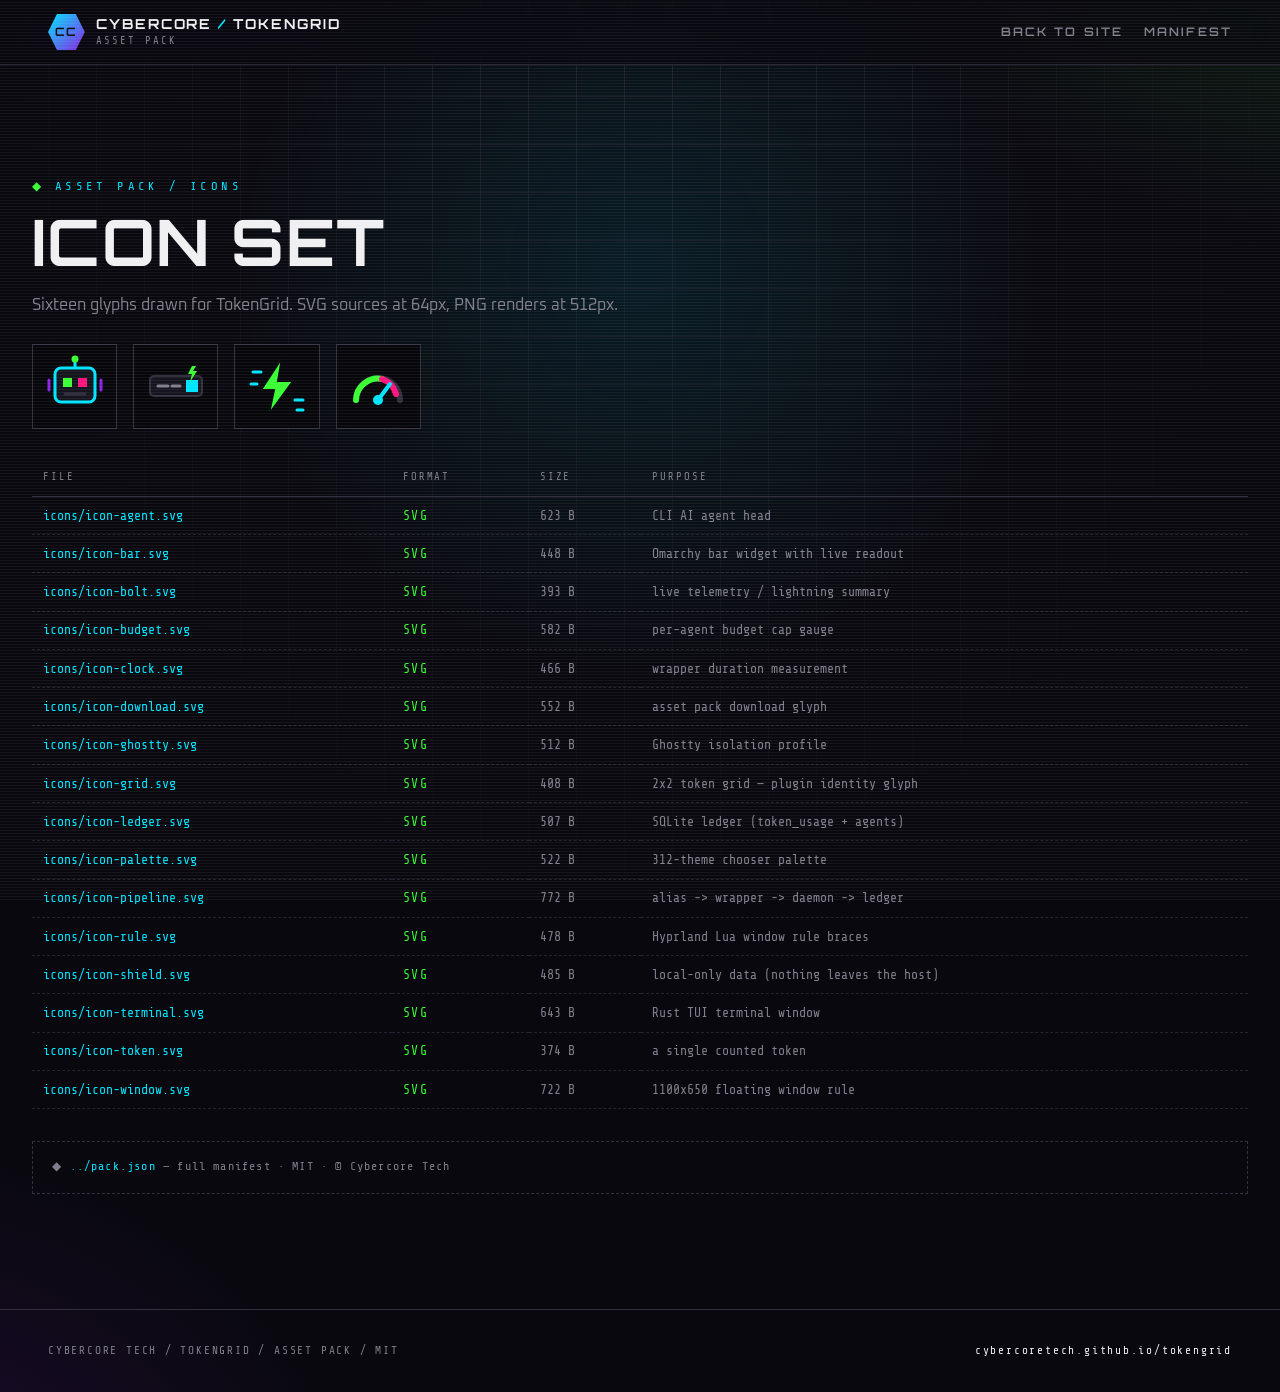
<file: docs/assets/icons/index.html>
<!doctype html>
<html lang="en" data-theme="cybercore-tech">
<head>
  <meta charset="utf-8">
  <meta name="viewport" content="width=device-width,initial-scale=1">
  <title>ICON SET — TokenGrid asset pack</title>
  <meta name="description" content="Sixteen glyphs drawn for TokenGrid. SVG sources at 64px, PNG renders at 512px.">
  <link rel="icon" type="image/svg+xml" href="../img/favicon.svg">
  <link rel="stylesheet" href="../../styles.css">
  <style>
    .file-table { width: 100%; border-collapse: collapse; font: .82rem/1.5 var(--mono); }
    .file-table th { text-align: left; padding: .6rem .7rem; color: var(--muted); font-weight: 400; letter-spacing: .18em; font-size: .66rem; border-bottom: 1px solid var(--line); }
    .file-table td { padding: .55rem .7rem; border-bottom: 1px dashed color-mix(in srgb, var(--line) 70%, transparent); color: var(--muted); }
    .file-table td:first-child { color: var(--white); }
    .file-table a { color: var(--a1); }
    .file-table .fmt { color: var(--a2); letter-spacing: .12em; }
    .preview { display: flex; gap: 1rem; flex-wrap: wrap; align-items: center; margin: 1.6rem 0 2rem; }
    .preview img { max-height: 5.5rem; background: color-mix(in srgb, var(--bg) 70%, #000); border: 1px solid var(--line); padding: .6rem; }
    .dl { margin-top: 2rem; padding: 1rem 1.2rem; border: 1px dashed var(--line); font: .74rem/1.6 var(--mono); letter-spacing: .1em; color: var(--muted); }
    /* Phones and tablets: each file is a stacked card instead of a 4-column row. */
    @media (max-width: 640px) {
      .file-table thead { display: none; }
      .file-table, .file-table tbody { display: block; }
      .file-table tr { display: grid; grid-template-columns: 1fr auto; gap: .2rem .8rem; padding: .7rem 0; border-bottom: 1px dashed color-mix(in srgb, var(--line) 70%, transparent); }
      .file-table td { padding: 0; border: 0; min-width: 0; }
      .file-table td:first-child, .file-table td:last-child { grid-column: 1 / -1; }
      .file-table td:first-child a { overflow-wrap: anywhere; }
    }
    @media (max-width: 1024px) { .file-table th { font-size: 11px; } }
    /* The shared stylesheet hides the nav under 960px; here it is the only way around. */
    @media (max-width: 960px) { .site-header .main-nav { display: flex; gap: 1rem; } .site-header .main-nav a { display: inline-flex; align-items: center; min-height: 24px; } }
    @media (pointer: coarse) { .file-table a, .dl a, footer a { display: inline-flex; align-items: center; min-height: 24px; } }
  </style>
</head>
<body>
  <header class="site-header">
    <a class="brand" href="../../index.html"><span class="brand-emblem">CC</span><span class="brand-name">CYBERCORE <b>/</b> TOKENGRID<small>ASSET PACK</small></span></a>
    <nav class="main-nav" aria-label="Primary"><a href="../../index.html#assets">BACK TO SITE</a><a href="../pack.json">MANIFEST</a></nav>
  </header>
  <main>
    <section class="wrap section">
      <p class="eyebrow">ASSET PACK / ICONS</p>
      <h1 style="font-size:clamp(2rem,6vw,4rem);margin-bottom:1rem">ICON SET</h1>
      <p style="color:var(--muted);max-width:46rem">Sixteen glyphs drawn for TokenGrid. SVG sources at 64px, PNG renders at 512px.</p>
      <div class="preview"><img src="icon-agent.svg" alt="" style="max-height:5.5rem"><img src="icon-bar.svg" alt="" style="max-height:5.5rem"><img src="icon-bolt.svg" alt="" style="max-height:5.5rem"><img src="icon-budget.svg" alt="" style="max-height:5.5rem"></div>
      <table class="file-table">
        <thead><tr><th>FILE</th><th>FORMAT</th><th>SIZE</th><th>PURPOSE</th></tr></thead>
        <tbody><tr><td><a href="icon-agent.svg">icons/icon-agent.svg</a></td><td class="fmt">SVG</td><td>623 B</td><td>CLI AI agent head</td></tr><tr><td><a href="icon-bar.svg">icons/icon-bar.svg</a></td><td class="fmt">SVG</td><td>448 B</td><td>Omarchy bar widget with live readout</td></tr><tr><td><a href="icon-bolt.svg">icons/icon-bolt.svg</a></td><td class="fmt">SVG</td><td>393 B</td><td>live telemetry / lightning summary</td></tr><tr><td><a href="icon-budget.svg">icons/icon-budget.svg</a></td><td class="fmt">SVG</td><td>582 B</td><td>per-agent budget cap gauge</td></tr><tr><td><a href="icon-clock.svg">icons/icon-clock.svg</a></td><td class="fmt">SVG</td><td>466 B</td><td>wrapper duration measurement</td></tr><tr><td><a href="icon-download.svg">icons/icon-download.svg</a></td><td class="fmt">SVG</td><td>552 B</td><td>asset pack download glyph</td></tr><tr><td><a href="icon-ghostty.svg">icons/icon-ghostty.svg</a></td><td class="fmt">SVG</td><td>512 B</td><td>Ghostty isolation profile</td></tr><tr><td><a href="icon-grid.svg">icons/icon-grid.svg</a></td><td class="fmt">SVG</td><td>408 B</td><td>2x2 token grid — plugin identity glyph</td></tr><tr><td><a href="icon-ledger.svg">icons/icon-ledger.svg</a></td><td class="fmt">SVG</td><td>507 B</td><td>SQLite ledger (token_usage + agents)</td></tr><tr><td><a href="icon-palette.svg">icons/icon-palette.svg</a></td><td class="fmt">SVG</td><td>522 B</td><td>312-theme chooser palette</td></tr><tr><td><a href="icon-pipeline.svg">icons/icon-pipeline.svg</a></td><td class="fmt">SVG</td><td>772 B</td><td>alias -&gt; wrapper -&gt; daemon -&gt; ledger</td></tr><tr><td><a href="icon-rule.svg">icons/icon-rule.svg</a></td><td class="fmt">SVG</td><td>478 B</td><td>Hyprland Lua window rule braces</td></tr><tr><td><a href="icon-shield.svg">icons/icon-shield.svg</a></td><td class="fmt">SVG</td><td>485 B</td><td>local-only data (nothing leaves the host)</td></tr><tr><td><a href="icon-terminal.svg">icons/icon-terminal.svg</a></td><td class="fmt">SVG</td><td>643 B</td><td>Rust TUI terminal window</td></tr><tr><td><a href="icon-token.svg">icons/icon-token.svg</a></td><td class="fmt">SVG</td><td>374 B</td><td>a single counted token</td></tr><tr><td><a href="icon-window.svg">icons/icon-window.svg</a></td><td class="fmt">SVG</td><td>722 B</td><td>1100x650 floating window rule</td></tr></tbody>
      </table>
      <div class="dl">◆ <a href="../pack.json">../pack.json</a> — full manifest · MIT · © Cybercore Tech</div>
    </section>
  </main>
  <footer><span>CYBERCORE TECH / TOKENGRID / ASSET PACK / MIT</span><span><a href="../../index.html">cybercoretech.github.io/tokengrid</a></span></footer>
  <script>window.SITE = { dataRoot: "https://cybercoretech.github.io/data" };</script>
  <script src="https://cybercoretech.github.io/kit/v1/cybercore.js"></script>
</body>
</html>
</file>
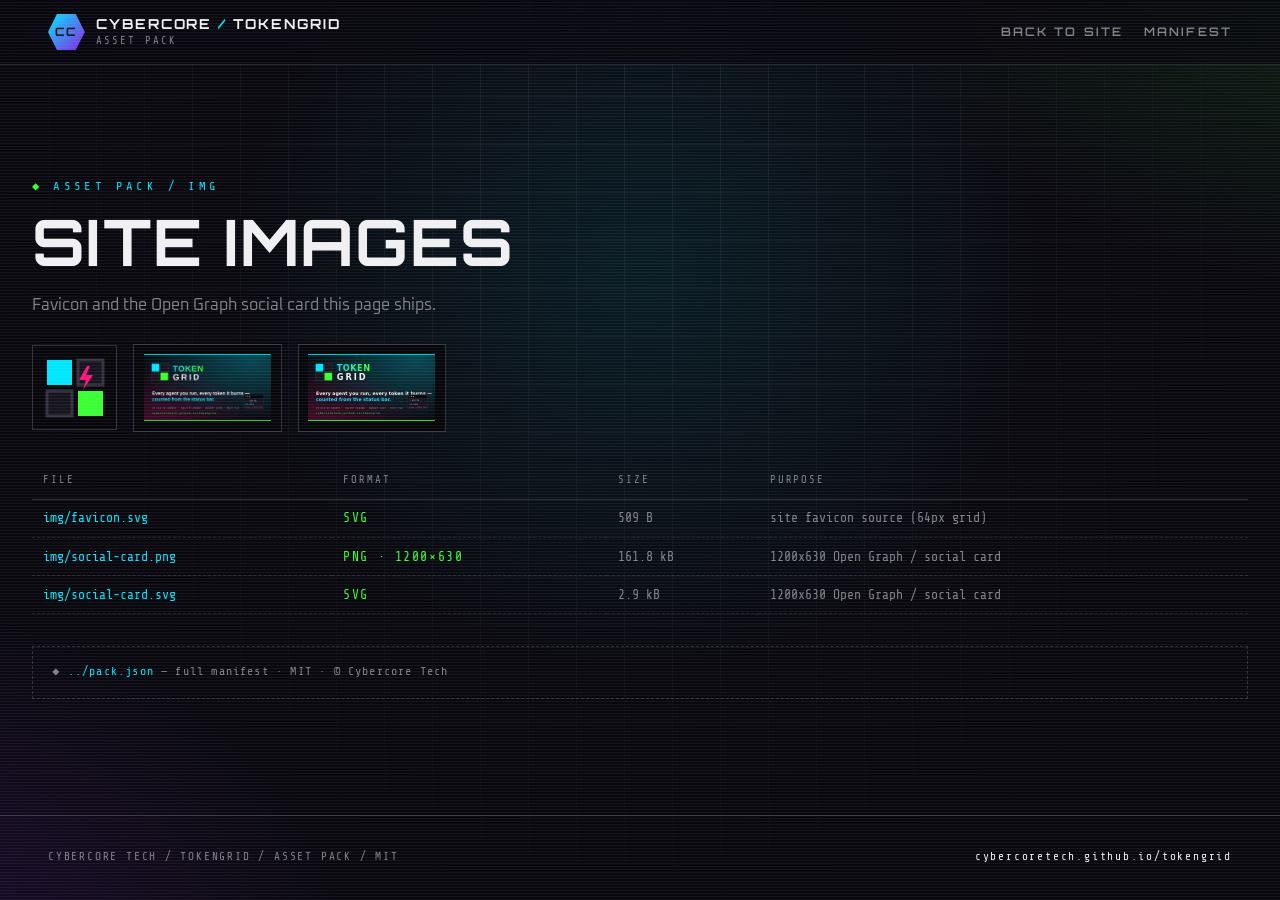
<file: docs/assets/img/index.html>
<!doctype html>
<html lang="en" data-theme="cybercore-tech">
<head>
  <meta charset="utf-8">
  <meta name="viewport" content="width=device-width,initial-scale=1">
  <title>SITE IMAGES — TokenGrid asset pack</title>
  <meta name="description" content="Favicon and the Open Graph social card this page ships.">
  <link rel="icon" type="image/svg+xml" href="favicon.svg">
  <link rel="stylesheet" href="../../styles.css">
  <style>
    .file-table { width: 100%; border-collapse: collapse; font: .82rem/1.5 var(--mono); }
    .file-table th { text-align: left; padding: .6rem .7rem; color: var(--muted); font-weight: 400; letter-spacing: .18em; font-size: .66rem; border-bottom: 1px solid var(--line); }
    .file-table td { padding: .55rem .7rem; border-bottom: 1px dashed color-mix(in srgb, var(--line) 70%, transparent); color: var(--muted); }
    .file-table td:first-child { color: var(--white); }
    .file-table a { color: var(--a1); }
    .file-table .fmt { color: var(--a2); letter-spacing: .12em; }
    .preview { display: flex; gap: 1rem; flex-wrap: wrap; align-items: center; margin: 1.6rem 0 2rem; }
    .preview img { max-height: 5.5rem; background: color-mix(in srgb, var(--bg) 70%, #000); border: 1px solid var(--line); padding: .6rem; }
    .dl { margin-top: 2rem; padding: 1rem 1.2rem; border: 1px dashed var(--line); font: .74rem/1.6 var(--mono); letter-spacing: .1em; color: var(--muted); }
    /* Phones and tablets: each file is a stacked card instead of a 4-column row. */
    @media (max-width: 640px) {
      .file-table thead { display: none; }
      .file-table, .file-table tbody { display: block; }
      .file-table tr { display: grid; grid-template-columns: 1fr auto; gap: .2rem .8rem; padding: .7rem 0; border-bottom: 1px dashed color-mix(in srgb, var(--line) 70%, transparent); }
      .file-table td { padding: 0; border: 0; min-width: 0; }
      .file-table td:first-child, .file-table td:last-child { grid-column: 1 / -1; }
      .file-table td:first-child a { overflow-wrap: anywhere; }
    }
    @media (max-width: 1024px) { .file-table th { font-size: 11px; } }
    /* The shared stylesheet hides the nav under 960px; here it is the only way around. */
    @media (max-width: 960px) { .site-header .main-nav { display: flex; gap: 1rem; } .site-header .main-nav a { display: inline-flex; align-items: center; min-height: 24px; } }
    @media (pointer: coarse) { .file-table a, .dl a, footer a { display: inline-flex; align-items: center; min-height: 24px; } }
  </style>
</head>
<body>
  <header class="site-header">
    <a class="brand" href="../../index.html"><span class="brand-emblem">CC</span><span class="brand-name">CYBERCORE <b>/</b> TOKENGRID<small>ASSET PACK</small></span></a>
    <nav class="main-nav" aria-label="Primary"><a href="../../index.html#assets">BACK TO SITE</a><a href="../pack.json">MANIFEST</a></nav>
  </header>
  <main>
    <section class="wrap section">
      <p class="eyebrow">ASSET PACK / IMG</p>
      <h1 style="font-size:clamp(2rem,6vw,4rem);margin-bottom:1rem">SITE IMAGES</h1>
      <p style="color:var(--muted);max-width:46rem">Favicon and the Open Graph social card this page ships.</p>
      <div class="preview"><img src="favicon.svg" alt="" style="max-height:5.5rem"><img src="social-card.png" alt="" style="max-height:5.5rem"><img src="social-card.svg" alt="" style="max-height:5.5rem"></div>
      <table class="file-table">
        <thead><tr><th>FILE</th><th>FORMAT</th><th>SIZE</th><th>PURPOSE</th></tr></thead>
        <tbody><tr><td><a href="favicon.svg">img/favicon.svg</a></td><td class="fmt">SVG</td><td>509 B</td><td>site favicon source (64px grid)</td></tr><tr><td><a href="social-card.png">img/social-card.png</a></td><td class="fmt">PNG · 1200×630</td><td>161.8 kB</td><td>1200x630 Open Graph / social card</td></tr><tr><td><a href="social-card.svg">img/social-card.svg</a></td><td class="fmt">SVG</td><td>2.9 kB</td><td>1200x630 Open Graph / social card</td></tr></tbody>
      </table>
      <div class="dl">◆ <a href="../pack.json">../pack.json</a> — full manifest · MIT · © Cybercore Tech</div>
    </section>
  </main>
  <footer><span>CYBERCORE TECH / TOKENGRID / ASSET PACK / MIT</span><span><a href="../../index.html">cybercoretech.github.io/tokengrid</a></span></footer>
  <script>window.SITE = { dataRoot: "https://cybercoretech.github.io/data" };</script>
  <script src="https://cybercoretech.github.io/kit/v1/cybercore.js"></script>
</body>
</html>
</file>
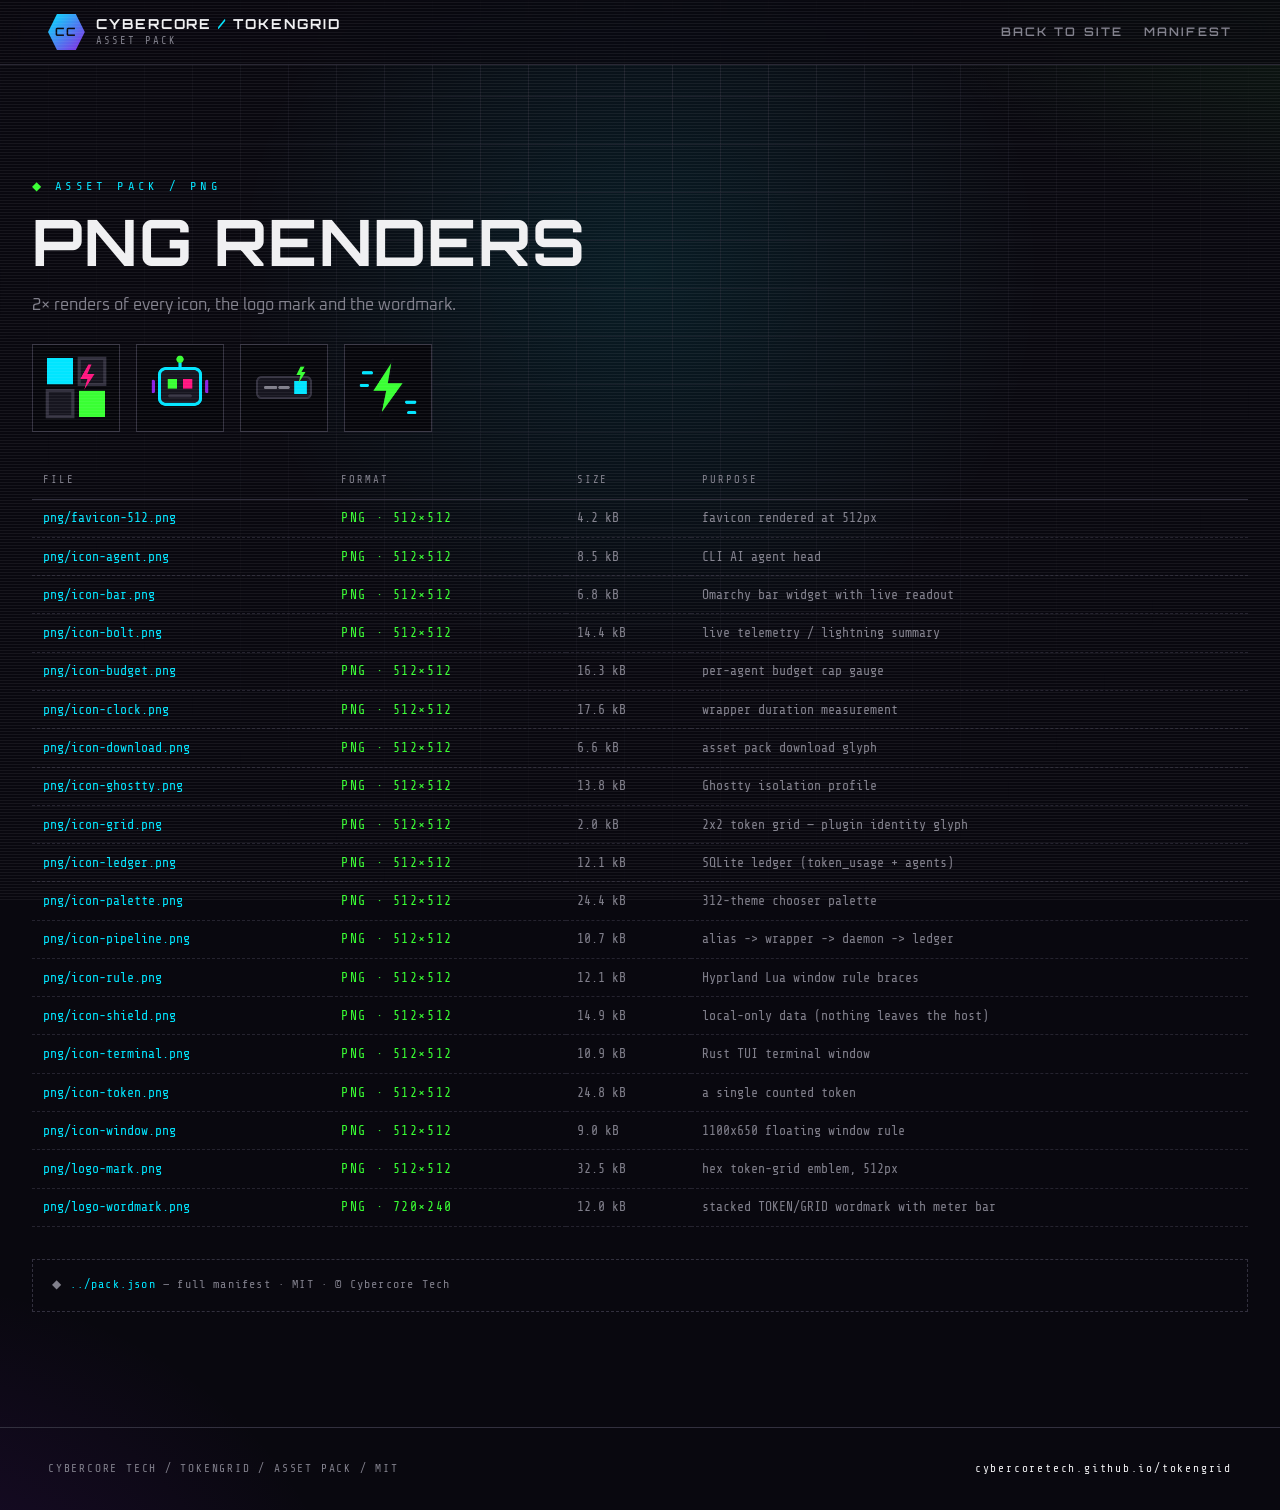
<file: docs/assets/png/index.html>
<!doctype html>
<html lang="en" data-theme="cybercore-tech">
<head>
  <meta charset="utf-8">
  <meta name="viewport" content="width=device-width,initial-scale=1">
  <title>PNG RENDERS — TokenGrid asset pack</title>
  <meta name="description" content="2× renders of every icon, the logo mark and the wordmark.">
  <link rel="icon" type="image/svg+xml" href="../img/favicon.svg">
  <link rel="stylesheet" href="../../styles.css">
  <style>
    .file-table { width: 100%; border-collapse: collapse; font: .82rem/1.5 var(--mono); }
    .file-table th { text-align: left; padding: .6rem .7rem; color: var(--muted); font-weight: 400; letter-spacing: .18em; font-size: .66rem; border-bottom: 1px solid var(--line); }
    .file-table td { padding: .55rem .7rem; border-bottom: 1px dashed color-mix(in srgb, var(--line) 70%, transparent); color: var(--muted); }
    .file-table td:first-child { color: var(--white); }
    .file-table a { color: var(--a1); }
    .file-table .fmt { color: var(--a2); letter-spacing: .12em; }
    .preview { display: flex; gap: 1rem; flex-wrap: wrap; align-items: center; margin: 1.6rem 0 2rem; }
    .preview img { max-height: 5.5rem; background: color-mix(in srgb, var(--bg) 70%, #000); border: 1px solid var(--line); padding: .6rem; }
    .dl { margin-top: 2rem; padding: 1rem 1.2rem; border: 1px dashed var(--line); font: .74rem/1.6 var(--mono); letter-spacing: .1em; color: var(--muted); }
    /* Phones and tablets: each file is a stacked card instead of a 4-column row. */
    @media (max-width: 640px) {
      .file-table thead { display: none; }
      .file-table, .file-table tbody { display: block; }
      .file-table tr { display: grid; grid-template-columns: 1fr auto; gap: .2rem .8rem; padding: .7rem 0; border-bottom: 1px dashed color-mix(in srgb, var(--line) 70%, transparent); }
      .file-table td { padding: 0; border: 0; min-width: 0; }
      .file-table td:first-child, .file-table td:last-child { grid-column: 1 / -1; }
      .file-table td:first-child a { overflow-wrap: anywhere; }
    }
    @media (max-width: 1024px) { .file-table th { font-size: 11px; } }
    /* The shared stylesheet hides the nav under 960px; here it is the only way around. */
    @media (max-width: 960px) { .site-header .main-nav { display: flex; gap: 1rem; } .site-header .main-nav a { display: inline-flex; align-items: center; min-height: 24px; } }
    @media (pointer: coarse) { .file-table a, .dl a, footer a { display: inline-flex; align-items: center; min-height: 24px; } }
  </style>
</head>
<body>
  <header class="site-header">
    <a class="brand" href="../../index.html"><span class="brand-emblem">CC</span><span class="brand-name">CYBERCORE <b>/</b> TOKENGRID<small>ASSET PACK</small></span></a>
    <nav class="main-nav" aria-label="Primary"><a href="../../index.html#assets">BACK TO SITE</a><a href="../pack.json">MANIFEST</a></nav>
  </header>
  <main>
    <section class="wrap section">
      <p class="eyebrow">ASSET PACK / PNG</p>
      <h1 style="font-size:clamp(2rem,6vw,4rem);margin-bottom:1rem">PNG RENDERS</h1>
      <p style="color:var(--muted);max-width:46rem">2× renders of every icon, the logo mark and the wordmark.</p>
      <div class="preview"><img src="favicon-512.png" alt="" style="max-height:5.5rem"><img src="icon-agent.png" alt="" style="max-height:5.5rem"><img src="icon-bar.png" alt="" style="max-height:5.5rem"><img src="icon-bolt.png" alt="" style="max-height:5.5rem"></div>
      <table class="file-table">
        <thead><tr><th>FILE</th><th>FORMAT</th><th>SIZE</th><th>PURPOSE</th></tr></thead>
        <tbody><tr><td><a href="favicon-512.png">png/favicon-512.png</a></td><td class="fmt">PNG · 512×512</td><td>4.2 kB</td><td>favicon rendered at 512px</td></tr><tr><td><a href="icon-agent.png">png/icon-agent.png</a></td><td class="fmt">PNG · 512×512</td><td>8.5 kB</td><td>CLI AI agent head</td></tr><tr><td><a href="icon-bar.png">png/icon-bar.png</a></td><td class="fmt">PNG · 512×512</td><td>6.8 kB</td><td>Omarchy bar widget with live readout</td></tr><tr><td><a href="icon-bolt.png">png/icon-bolt.png</a></td><td class="fmt">PNG · 512×512</td><td>14.4 kB</td><td>live telemetry / lightning summary</td></tr><tr><td><a href="icon-budget.png">png/icon-budget.png</a></td><td class="fmt">PNG · 512×512</td><td>16.3 kB</td><td>per-agent budget cap gauge</td></tr><tr><td><a href="icon-clock.png">png/icon-clock.png</a></td><td class="fmt">PNG · 512×512</td><td>17.6 kB</td><td>wrapper duration measurement</td></tr><tr><td><a href="icon-download.png">png/icon-download.png</a></td><td class="fmt">PNG · 512×512</td><td>6.6 kB</td><td>asset pack download glyph</td></tr><tr><td><a href="icon-ghostty.png">png/icon-ghostty.png</a></td><td class="fmt">PNG · 512×512</td><td>13.8 kB</td><td>Ghostty isolation profile</td></tr><tr><td><a href="icon-grid.png">png/icon-grid.png</a></td><td class="fmt">PNG · 512×512</td><td>2.0 kB</td><td>2x2 token grid — plugin identity glyph</td></tr><tr><td><a href="icon-ledger.png">png/icon-ledger.png</a></td><td class="fmt">PNG · 512×512</td><td>12.1 kB</td><td>SQLite ledger (token_usage + agents)</td></tr><tr><td><a href="icon-palette.png">png/icon-palette.png</a></td><td class="fmt">PNG · 512×512</td><td>24.4 kB</td><td>312-theme chooser palette</td></tr><tr><td><a href="icon-pipeline.png">png/icon-pipeline.png</a></td><td class="fmt">PNG · 512×512</td><td>10.7 kB</td><td>alias -&gt; wrapper -&gt; daemon -&gt; ledger</td></tr><tr><td><a href="icon-rule.png">png/icon-rule.png</a></td><td class="fmt">PNG · 512×512</td><td>12.1 kB</td><td>Hyprland Lua window rule braces</td></tr><tr><td><a href="icon-shield.png">png/icon-shield.png</a></td><td class="fmt">PNG · 512×512</td><td>14.9 kB</td><td>local-only data (nothing leaves the host)</td></tr><tr><td><a href="icon-terminal.png">png/icon-terminal.png</a></td><td class="fmt">PNG · 512×512</td><td>10.9 kB</td><td>Rust TUI terminal window</td></tr><tr><td><a href="icon-token.png">png/icon-token.png</a></td><td class="fmt">PNG · 512×512</td><td>24.8 kB</td><td>a single counted token</td></tr><tr><td><a href="icon-window.png">png/icon-window.png</a></td><td class="fmt">PNG · 512×512</td><td>9.0 kB</td><td>1100x650 floating window rule</td></tr><tr><td><a href="logo-mark.png">png/logo-mark.png</a></td><td class="fmt">PNG · 512×512</td><td>32.5 kB</td><td>hex token-grid emblem, 512px</td></tr><tr><td><a href="logo-wordmark.png">png/logo-wordmark.png</a></td><td class="fmt">PNG · 720×240</td><td>12.0 kB</td><td>stacked TOKEN/GRID wordmark with meter bar</td></tr></tbody>
      </table>
      <div class="dl">◆ <a href="../pack.json">../pack.json</a> — full manifest · MIT · © Cybercore Tech</div>
    </section>
  </main>
  <footer><span>CYBERCORE TECH / TOKENGRID / ASSET PACK / MIT</span><span><a href="../../index.html">cybercoretech.github.io/tokengrid</a></span></footer>
  <script>window.SITE = { dataRoot: "https://cybercoretech.github.io/data" };</script>
  <script src="https://cybercoretech.github.io/kit/v1/cybercore.js"></script>
</body>
</html>
</file>
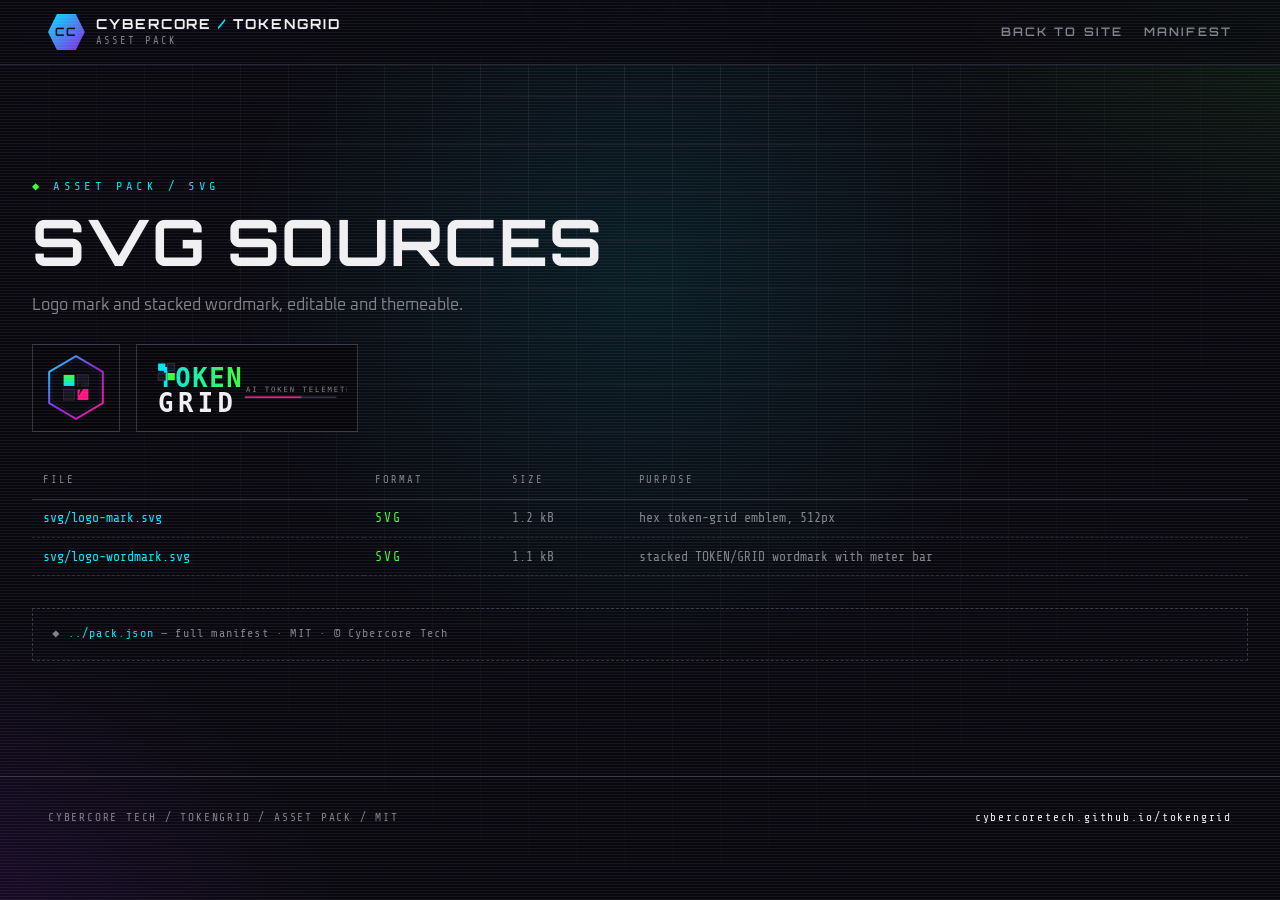
<file: docs/assets/svg/index.html>
<!doctype html>
<html lang="en" data-theme="cybercore-tech">
<head>
  <meta charset="utf-8">
  <meta name="viewport" content="width=device-width,initial-scale=1">
  <title>SVG SOURCES — TokenGrid asset pack</title>
  <meta name="description" content="Logo mark and stacked wordmark, editable and themeable.">
  <link rel="icon" type="image/svg+xml" href="../img/favicon.svg">
  <link rel="stylesheet" href="../../styles.css">
  <style>
    .file-table { width: 100%; border-collapse: collapse; font: .82rem/1.5 var(--mono); }
    .file-table th { text-align: left; padding: .6rem .7rem; color: var(--muted); font-weight: 400; letter-spacing: .18em; font-size: .66rem; border-bottom: 1px solid var(--line); }
    .file-table td { padding: .55rem .7rem; border-bottom: 1px dashed color-mix(in srgb, var(--line) 70%, transparent); color: var(--muted); }
    .file-table td:first-child { color: var(--white); }
    .file-table a { color: var(--a1); }
    .file-table .fmt { color: var(--a2); letter-spacing: .12em; }
    .preview { display: flex; gap: 1rem; flex-wrap: wrap; align-items: center; margin: 1.6rem 0 2rem; }
    .preview img { max-height: 5.5rem; background: color-mix(in srgb, var(--bg) 70%, #000); border: 1px solid var(--line); padding: .6rem; }
    .dl { margin-top: 2rem; padding: 1rem 1.2rem; border: 1px dashed var(--line); font: .74rem/1.6 var(--mono); letter-spacing: .1em; color: var(--muted); }
    /* Phones and tablets: each file is a stacked card instead of a 4-column row. */
    @media (max-width: 640px) {
      .file-table thead { display: none; }
      .file-table, .file-table tbody { display: block; }
      .file-table tr { display: grid; grid-template-columns: 1fr auto; gap: .2rem .8rem; padding: .7rem 0; border-bottom: 1px dashed color-mix(in srgb, var(--line) 70%, transparent); }
      .file-table td { padding: 0; border: 0; min-width: 0; }
      .file-table td:first-child, .file-table td:last-child { grid-column: 1 / -1; }
      .file-table td:first-child a { overflow-wrap: anywhere; }
    }
    @media (max-width: 1024px) { .file-table th { font-size: 11px; } }
    /* The shared stylesheet hides the nav under 960px; here it is the only way around. */
    @media (max-width: 960px) { .site-header .main-nav { display: flex; gap: 1rem; } .site-header .main-nav a { display: inline-flex; align-items: center; min-height: 24px; } }
    @media (pointer: coarse) { .file-table a, .dl a, footer a { display: inline-flex; align-items: center; min-height: 24px; } }
  </style>
</head>
<body>
  <header class="site-header">
    <a class="brand" href="../../index.html"><span class="brand-emblem">CC</span><span class="brand-name">CYBERCORE <b>/</b> TOKENGRID<small>ASSET PACK</small></span></a>
    <nav class="main-nav" aria-label="Primary"><a href="../../index.html#assets">BACK TO SITE</a><a href="../pack.json">MANIFEST</a></nav>
  </header>
  <main>
    <section class="wrap section">
      <p class="eyebrow">ASSET PACK / SVG</p>
      <h1 style="font-size:clamp(2rem,6vw,4rem);margin-bottom:1rem">SVG SOURCES</h1>
      <p style="color:var(--muted);max-width:46rem">Logo mark and stacked wordmark, editable and themeable.</p>
      <div class="preview"><img src="logo-mark.svg" alt="" style="max-height:5.5rem"><img src="logo-wordmark.svg" alt="" style="max-height:5.5rem"></div>
      <table class="file-table">
        <thead><tr><th>FILE</th><th>FORMAT</th><th>SIZE</th><th>PURPOSE</th></tr></thead>
        <tbody><tr><td><a href="logo-mark.svg">svg/logo-mark.svg</a></td><td class="fmt">SVG</td><td>1.2 kB</td><td>hex token-grid emblem, 512px</td></tr><tr><td><a href="logo-wordmark.svg">svg/logo-wordmark.svg</a></td><td class="fmt">SVG</td><td>1.1 kB</td><td>stacked TOKEN/GRID wordmark with meter bar</td></tr></tbody>
      </table>
      <div class="dl">◆ <a href="../pack.json">../pack.json</a> — full manifest · MIT · © Cybercore Tech</div>
    </section>
  </main>
  <footer><span>CYBERCORE TECH / TOKENGRID / ASSET PACK / MIT</span><span><a href="../../index.html">cybercoretech.github.io/tokengrid</a></span></footer>
  <script>window.SITE = { dataRoot: "https://cybercoretech.github.io/data" };</script>
  <script src="https://cybercoretech.github.io/kit/v1/cybercore.js"></script>
</body>
</html>
</file>
<file: docs/styles.css>
/* TokenGrid project-site kit — shared Cybercore styles + TokenGrid components.
   Palette vars are set live by kit/v1/cybercore.js from the org theme registry;
   these are master-mix fallbacks. */
@import url('https://fonts.googleapis.com/css2?family=Orbitron:wght@500;700;900&family=Oxanium:wght@300;400;600;700&family=Share+Tech+Mono&display=swap');

:root {
  --bg: #09080f; --white: #f0f0f2; --acid: #39ff33; --pink: #ff147f; --purple: #8a22e2;
  --cyan: #00e5ff; --orange: #ff9000; --red: #f1142d; --panel: #16151f; --line: #32303e; --muted: #807f8b;
  --sans: Oxanium, system-ui, sans-serif; --display: Orbitron, Oxanium, sans-serif; --mono: 'Share Tech Mono', ui-monospace, monospace;
  --x: 50vw; --y: 30vh;
  --a1: var(--cyan); --a2: var(--acid); --a3: var(--pink);
  --glow: 0 0 .6rem color-mix(in srgb, var(--a1) 55%, transparent), 0 0 2.4rem color-mix(in srgb, var(--a1) 22%, transparent);
  color-scheme: dark;
}
*, *::before, *::after { box-sizing: border-box; }
html { scroll-behavior: smooth; background: var(--bg); }
body {
  margin: 0; min-height: 100vh; color: var(--white); font: 400 1.02rem/1.6 var(--sans);
  background:
    radial-gradient(42rem 42rem at var(--x) var(--y), color-mix(in srgb, var(--a1) 9%, transparent), transparent 60%),
    radial-gradient(60rem 40rem at 110% -10%, color-mix(in srgb, var(--a2) 12%, transparent), transparent 60%),
    radial-gradient(50rem 40rem at -10% 110%, color-mix(in srgb, var(--purple) 16%, transparent), transparent 60%),
    var(--bg);
  overflow-x: hidden;
}
body::before { /* grid */
  content: ""; position: fixed; inset: 0; pointer-events: none; z-index: 0;
  background-image: linear-gradient(color-mix(in srgb, var(--line) 55%, transparent) 1px, transparent 1px),
                    linear-gradient(90deg, color-mix(in srgb, var(--line) 55%, transparent) 1px, transparent 1px);
  background-size: 48px 48px; mask-image: radial-gradient(ellipse at 50% 0%, #000 0%, transparent 75%);
}
body::after { /* scanlines */
  content: ""; position: fixed; inset: 0; pointer-events: none; z-index: 60; opacity: .06;
  background: repeating-linear-gradient(0deg, #fff 0 1px, transparent 1px 3px);
}
a { color: var(--a1); text-decoration: none; }
a:hover { text-decoration: underline; text-underline-offset: 3px; }
::selection { background: var(--a2); color: var(--bg); }
code, pre, kbd { font-family: var(--mono); }
:focus-visible { outline: 2px solid var(--a1); outline-offset: 3px; }

/* ---------- header ---------- */
.site-header {
  position: sticky; top: 0; z-index: 50; display: flex; align-items: center; gap: 1.5rem;
  padding: .85rem clamp(1rem, 4vw, 3rem);
  background: color-mix(in srgb, var(--bg) 78%, transparent); backdrop-filter: blur(14px) saturate(1.4);
  border-bottom: 1px solid color-mix(in srgb, var(--line) 80%, transparent);
}
.brand { display: flex; align-items: center; gap: .7rem; color: var(--white); font: 700 .86rem/1 var(--display); letter-spacing: .14em; --brand-color: var(--cyan); --brand-second: var(--purple); }
.brand:hover { text-decoration: none; }
.brand[data-brand-phase="1"] { --brand-color: var(--pink); --brand-second: var(--orange); }
.brand[data-brand-phase="2"] { --brand-color: var(--acid); --brand-second: var(--cyan); }
.brand[data-brand-phase="3"] { --brand-color: var(--orange); --brand-second: var(--pink); }
.brand[data-brand-phase="4"] { --brand-color: var(--purple); --brand-second: var(--acid); }
.brand[data-brand-phase="5"] { --brand-color: var(--red); --brand-second: var(--cyan); }
.brand-emblem { display: grid; place-items: center; width: 2.3rem; height: 2.3rem; clip-path: polygon(25% 0, 75% 0, 100% 50%, 75% 100%, 25% 100%, 0 50%); background: linear-gradient(135deg, var(--brand-color), var(--brand-second)); color: var(--bg); font-size: .72rem; transition: background .8s; }
.brand-name b { color: var(--brand-color); transition: color .8s; }
.brand small { display: block; margin-top: .3rem; color: var(--muted); font: 400 .66rem/1 var(--mono); letter-spacing: .2em; }
.main-nav { display: flex; gap: 1.3rem; margin-left: auto; font: 600 .74rem/1 var(--display); letter-spacing: .18em; }
.main-nav a { color: var(--muted); }
.main-nav a:hover { color: var(--white); text-decoration: none; }

/* ---------- theme picker ---------- */
.theme-picker { position: relative; display: flex; align-items: center; gap: .6rem; }
.theme-label { color: var(--muted); font: .68rem/1 var(--mono); letter-spacing: .2em; }
.theme-button {
  min-width: 13.5rem; padding: .55rem .9rem; text-align: left; cursor: pointer;
  background: var(--panel); color: var(--white); border: 1px solid var(--line); border-radius: 0;
  font: 600 .72rem/1 var(--display); letter-spacing: .12em;
  clip-path: polygon(0 0, calc(100% - 10px) 0, 100% 10px, 100% 100%, 10px 100%, 0 calc(100% - 10px));
}
.theme-button::after { content: " ▾"; color: var(--a1); }
.theme-button:hover { border-color: var(--a1); box-shadow: var(--glow); }
.theme-menu {
  position: absolute; right: 0; top: calc(100% + .5rem); width: min(22rem, 90vw); max-height: min(70vh, 34rem); overflow: auto;
  padding: .4rem; background: color-mix(in srgb, var(--panel) 96%, #000); border: 1px solid var(--line);
  box-shadow: 0 1.5rem 4rem #000a, var(--glow); scrollbar-color: var(--line) transparent;
}
.theme-group-label { position: sticky; top: -.4rem; padding: .7rem .7rem .4rem; background: inherit; color: var(--a2); font: 700 .64rem/1 var(--display); letter-spacing: .2em; border-bottom: 1px solid var(--line); }
.theme-option { display: block; width: 100%; padding: .45rem .7rem; text-align: left; cursor: pointer; background: none; border: 0; color: var(--white); font: .78rem/1.3 var(--mono); letter-spacing: .06em; }
.theme-option:hover, .theme-option:focus-visible { background: color-mix(in srgb, var(--a1) 14%, transparent); color: var(--a1); outline: none; }
.theme-option[aria-selected="true"] { color: var(--bg); background: var(--a1); }

/* ---------- layout ---------- */
main { position: relative; z-index: 1; }
.wrap { width: min(76rem, 100% - 2.5rem); margin-inline: auto; }
.section { padding: clamp(4rem, 9vw, 7.5rem) 0; }
.eyebrow { margin: 0 0 1rem; color: var(--a1); font: .76rem/1 var(--mono); letter-spacing: .28em; text-transform: uppercase; }
.eyebrow::before { content: "◆ "; color: var(--a2); }
h1, h2, h3 { font-family: var(--display); line-height: 1.05; margin: 0; letter-spacing: .02em; }
h2 { font-size: clamp(2rem, 5vw, 3.4rem); }
h2 em, h1 em { font-style: normal; color: transparent; background: linear-gradient(90deg, var(--a1), var(--a2)); -webkit-background-clip: text; background-clip: text; }
.section-head { display: grid; grid-template-columns: minmax(0, 1fr) minmax(0, 1fr); gap: 2rem; align-items: end; margin-bottom: 3rem; }
.section-head p { margin: 0; color: var(--muted); font-size: 1.05rem; }
.reveal { opacity: 0; transform: translateY(22px); transition: opacity .7s ease, transform .7s ease; }
.reveal.in { opacity: 1; transform: none; }

/* ---------- hero ---------- */
.hero { display: grid; grid-template-columns: minmax(0, 1.05fr) minmax(0, .95fr); gap: clamp(2rem, 5vw, 4rem); align-items: center; min-height: min(calc(100vh - 4rem), 52rem); padding: 3rem 0 2rem; }
.hero h1 { font-size: clamp(3rem, 8.5vw, 6.6rem); font-weight: 900; letter-spacing: .01em; text-shadow: 0 0 2.5rem color-mix(in srgb, var(--a1) 25%, transparent); }
.hero h1 .glitch { position: relative; display: inline-block; }
.hero h1 .glitch::before, .hero h1 .glitch::after { content: attr(data-text); position: absolute; inset: 0; pointer-events: none; }
.hero h1 .glitch::before { color: var(--a3); clip-path: inset(0 0 62% 0); transform: translate(-2px, -1px); opacity: .8; animation: glitch 3.6s infinite steps(1); }
.hero h1 .glitch::after { color: var(--a1); clip-path: inset(58% 0 0 0); transform: translate(2px, 1px); opacity: .8; animation: glitch 2.9s infinite reverse steps(1); }
@keyframes glitch { 0%, 92%, 100% { transform: none; } 93% { transform: translate(-4px, 1px); } 95% { transform: translate(3px, -2px); } 97% { transform: translate(-1px, 2px); } }
.hero .tagline { margin: 1.4rem 0 0; font: 600 clamp(1.1rem, 2.2vw, 1.45rem)/1.35 var(--sans); color: var(--white); max-width: 34rem; }
.hero .lede { margin: 1.1rem 0 0; color: var(--muted); max-width: 34rem; }
.chips { display: flex; flex-wrap: wrap; gap: .5rem; margin-top: 1.6rem; }
.chip { padding: .35rem .7rem; border: 1px solid var(--line); background: color-mix(in srgb, var(--panel) 80%, transparent); color: var(--muted); font: .72rem/1 var(--mono); letter-spacing: .14em; }
.chip b { color: var(--a2); font-weight: 400; }
.cta { display: flex; flex-wrap: wrap; gap: .8rem; margin-top: 2.2rem; }
.btn { display: inline-flex; align-items: center; gap: .5rem; padding: .85rem 1.25rem; font: 700 .76rem/1 var(--display); letter-spacing: .16em; color: var(--bg); background: linear-gradient(90deg, var(--a1), color-mix(in srgb, var(--a1) 60%, var(--a2))); clip-path: polygon(0 0, calc(100% - 12px) 0, 100% 12px, 100% 100%, 12px 100%, 0 calc(100% - 12px)); transition: filter .2s, transform .2s; }
.btn:hover { text-decoration: none; filter: brightness(1.15) drop-shadow(0 0 .8rem var(--a1)); transform: translateY(-1px); }
.btn.ghost { color: var(--white); background: transparent; box-shadow: inset 0 0 0 1px var(--line); }
.btn.ghost:hover { box-shadow: inset 0 0 0 1px var(--a3); color: var(--a3); filter: none; }

/* ---------- hero ledger wall (TokenGrid) ---------- */
.wall { position: relative; width: min(100%, 34rem); margin-inline: auto; padding: 1.1rem; border: 1px solid var(--line); background: color-mix(in srgb, var(--panel) 85%, transparent); }
.wall-head { display: flex; justify-content: space-between; gap: 1rem; margin-bottom: .9rem; color: var(--muted); font: .72rem/1 var(--mono); letter-spacing: .14em; }
.wall-head b { color: var(--a2); font-weight: 400; }
.tiles { display: grid; grid-template-columns: repeat(3, minmax(0, 1fr)); gap: .55rem; }
.tile { position: relative; padding: .7rem .7rem .65rem; border: 1px solid var(--line); background: color-mix(in srgb, var(--bg) 60%, transparent); font: .72rem/1.3 var(--mono); color: var(--white); overflow: hidden; }
.tile small { display: block; margin-top: .35rem; color: var(--a1); letter-spacing: .1em; }
.tile::before { content: ""; position: absolute; left: 0; top: 0; bottom: 0; width: 3px; background: var(--a1); box-shadow: 0 0 10px var(--a1); animation: beat 2.4s ease-in-out infinite; }
.tile:nth-child(3n)::before { animation-delay: -.8s; } .tile:nth-child(3n+1)::before { animation-delay: -1.6s; }
@keyframes beat { 50% { opacity: .35; } }
.tile .meter { position: relative; display: block; height: 4px; margin-top: .5rem; background: color-mix(in srgb, var(--line) 70%, transparent); overflow: hidden; }
.tile .meter i { position: absolute; inset: 0 auto 0 0; width: var(--fill, 40%); background: var(--a1); box-shadow: 0 0 8px var(--a1); }
.tile.warn { border-color: var(--a3); }
.tile.warn small { color: var(--a3); } .tile.warn::before { background: var(--a3); box-shadow: 0 0 12px var(--a3); }
.tile.warn .meter i { background: var(--a3); box-shadow: 0 0 8px var(--a3); }
.tile.warn { animation: flip 9s steps(1) infinite; }
@keyframes flip { 0%, 60% { background: color-mix(in srgb, var(--a3) 16%, transparent); } 61%, 100% { background: color-mix(in srgb, var(--bg) 60%, transparent); } }
.wall-foot { display: flex; justify-content: space-between; gap: 1rem; margin-top: .9rem; padding-top: .75rem; border-top: 1px dashed var(--line); color: var(--muted); font: .68rem/1.5 var(--mono); letter-spacing: .12em; }
.wall-foot b { color: var(--white); font-weight: 400; }
@media (max-width: 420px) { .tiles { grid-template-columns: repeat(2, minmax(0, 1fr)); } }

/* ---------- console / terminal ---------- */
.console { position: relative; background: color-mix(in srgb, var(--panel) 92%, transparent); border: 1px solid var(--line); box-shadow: 0 2rem 5rem #0008; }
.console::before { content: ""; position: absolute; inset: -1px; pointer-events: none; background: linear-gradient(135deg, var(--a1), transparent 30%, transparent 70%, var(--a2)); -webkit-mask: linear-gradient(#000 0 0) content-box, linear-gradient(#000 0 0); -webkit-mask-composite: xor; mask-composite: exclude; padding: 1px; opacity: .8; }
.console-head { display: flex; justify-content: space-between; align-items: center; padding: .65rem 1rem; border-bottom: 1px solid var(--line); color: var(--muted); font: .72rem/1 var(--mono); letter-spacing: .14em; }
.console-head strong { color: var(--a2); font-weight: 400; }
.console-head strong::before { content: "● "; animation: pulse 1.6s infinite; }
@keyframes pulse { 50% { opacity: .25; } }
.term { margin: 0; padding: 1.1rem 1.2rem 1.3rem; overflow-x: auto; font: .86rem/1.75 var(--mono); color: var(--white); white-space: pre; }
.term > span { display: block; min-height: 1.75em; }
.term .typed { animation: typein .35s ease-out; }
@keyframes typein { from { opacity: 0; transform: translateX(-6px); } }
.t-dim { color: var(--muted); } .t-prompt { color: var(--a1); } .t-new { color: var(--cyan); } .t-del { color: var(--red); }
.t-mod { color: var(--orange); } .t-ok { color: var(--acid); } .t-pink { color: var(--pink); }
.t-unr { color: color-mix(in srgb, var(--purple) 72%, var(--white)); }

/* ---------- cards / grids ---------- */
.grid { display: grid; gap: 1.1rem; }
.g2 { grid-template-columns: repeat(2, minmax(0, 1fr)); } .g3 { grid-template-columns: repeat(3, minmax(0, 1fr)); } .g4 { grid-template-columns: repeat(4, minmax(0, 1fr)); }
.card { position: relative; padding: 1.5rem 1.4rem 1.6rem; background: color-mix(in srgb, var(--panel) 88%, transparent); border: 1px solid var(--line); transition: border-color .25s, transform .25s, box-shadow .25s; overflow: hidden; }
.card::after { content: ""; position: absolute; left: 0; top: 0; width: 100%; height: 2px; background: var(--card-accent, var(--a1)); transform: scaleX(.18); transform-origin: left; transition: transform .45s ease; }
.card:hover { border-color: color-mix(in srgb, var(--card-accent, var(--a1)) 60%, var(--line)); transform: translateY(-3px); box-shadow: 0 1rem 3rem #0007; }
.card:hover::after { transform: scaleX(1); }
.card .num { display: block; margin-bottom: 1rem; color: var(--card-accent, var(--a1)); font: .74rem/1 var(--mono); letter-spacing: .22em; }
.card h3 { font-size: 1.15rem; margin-bottom: .6rem; letter-spacing: .06em; }
.card p { margin: 0; color: var(--muted); font-size: .96rem; }
.card code { color: var(--white); background: color-mix(in srgb, var(--bg) 70%, transparent); padding: .1rem .35rem; }
.c-cyan { --card-accent: var(--cyan); } .c-pink { --card-accent: var(--pink); } .c-acid { --card-accent: var(--acid); }
.c-orange { --card-accent: var(--orange); } .c-purple { --card-accent: var(--purple); } .c-red { --card-accent: var(--red); }

/* ---------- pipeline ---------- */
.pipeline { display: grid; grid-auto-flow: column; grid-auto-columns: minmax(0, 1fr); gap: 0; counter-reset: step; }
.step { position: relative; padding: 1.4rem 1.2rem; border: 1px solid var(--line); border-left: 0; background: color-mix(in srgb, var(--panel) 75%, transparent); }
.step:first-child { border-left: 1px solid var(--line); }
.step::before { counter-increment: step; content: "0" counter(step); display: block; color: var(--a2); font: 700 1.6rem/1 var(--display); margin-bottom: .8rem; }
.step:not(:last-child)::after { content: "▶"; position: absolute; right: -.62rem; top: 1.7rem; z-index: 2; color: var(--a1); font-size: .9rem; text-shadow: var(--glow); }
.step h3 { font-size: .95rem; letter-spacing: .1em; margin-bottom: .5rem; }
.step p { margin: 0; color: var(--muted); font-size: .9rem; }
.step code { color: var(--white); background: color-mix(in srgb, var(--bg) 70%, transparent); padding: .05rem .3rem; }

/* ---------- code ---------- */
pre.code { position: relative; margin: 0; padding: 1.2rem 1.3rem; overflow-x: auto; background: color-mix(in srgb, var(--bg) 82%, #000); border: 1px solid var(--line); border-left: 3px solid var(--a1); font: .86rem/1.7 var(--mono); color: var(--white); }
pre.code .k { color: var(--a1); } pre.code .s { color: var(--a2); } pre.code .c { color: var(--muted); } pre.code .n { color: var(--orange); }
.copy { position: absolute; top: .6rem; right: .6rem; padding: .3rem .55rem; cursor: pointer; background: var(--panel); color: var(--muted); border: 1px solid var(--line); font: .66rem/1 var(--mono); letter-spacing: .14em; }
.copy:hover { color: var(--a1); border-color: var(--a1); }
.label { display: block; margin: 0 0 .55rem; color: var(--muted); font: .7rem/1 var(--mono); letter-spacing: .2em; }

/* ---------- agent roster ---------- */
.roster { display: flex; flex-wrap: wrap; gap: .5rem; }
.agent-chip { display: inline-flex; align-items: center; gap: .5rem; padding: .5rem .75rem; border: 1px solid var(--line); background: color-mix(in srgb, var(--panel) 80%, transparent); color: var(--white); font: .76rem/1 var(--mono); letter-spacing: .08em; transition: border-color .2s, box-shadow .2s, transform .2s; }
.agent-chip::before { content: ""; width: .5rem; height: .5rem; background: var(--chip, var(--a1)); clip-path: polygon(25% 0, 75% 0, 100% 50%, 75% 100%, 25% 100%, 0 50%); box-shadow: 0 0 8px var(--chip, var(--a1)); }
.agent-chip:hover { border-color: var(--chip, var(--a1)); box-shadow: var(--glow); transform: translateY(-2px); }
.agent-chip:nth-child(3n+2) { --chip: var(--a2); }
.agent-chip:nth-child(3n) { --chip: var(--a3); }

/* ---------- stats ---------- */
.stats { display: grid; grid-template-columns: repeat(4, minmax(0, 1fr)); gap: 1.1rem; margin-top: 2rem; }
.stat { padding: 1.1rem 1.2rem; border: 1px solid var(--line); background: color-mix(in srgb, var(--panel) 80%, transparent); }
.stat b { display: block; font: 700 clamp(1.5rem, 3vw, 2.2rem)/1 var(--display); color: var(--a1); letter-spacing: .04em; }
.stat span { display: block; margin-top: .5rem; color: var(--muted); font: .68rem/1.4 var(--mono); letter-spacing: .18em; }
@media (max-width: 760px) { .stats { grid-template-columns: repeat(2, minmax(0, 1fr)); } }

/* ---------- asset pack ---------- */
.asset-grid { display: grid; grid-template-columns: repeat(3, minmax(0, 1fr)); gap: 1.1rem; }
.asset-card { position: relative; display: flex; flex-direction: column; border: 1px solid var(--line); background: color-mix(in srgb, var(--panel) 88%, transparent); overflow: hidden; transition: border-color .25s, transform .25s, box-shadow .25s; }
.asset-card:hover { border-color: color-mix(in srgb, var(--a1) 60%, var(--line)); transform: translateY(-3px); box-shadow: 0 1rem 3rem #0007; }
.asset-preview { display: grid; place-items: center; min-height: 9.5rem; padding: 1.2rem; background: color-mix(in srgb, var(--bg) 78%, #000); border-bottom: 1px solid var(--line); background-image: linear-gradient(color-mix(in srgb, var(--line) 45%, transparent) 1px, transparent 1px), linear-gradient(90deg, color-mix(in srgb, var(--line) 45%, transparent) 1px, transparent 1px); background-size: 22px 22px; }
.asset-preview img { max-width: 100%; max-height: 7rem; filter: drop-shadow(0 0 1rem color-mix(in srgb, var(--a1) 35%, transparent)); }
.asset-preview .icon-row { display: flex; gap: .9rem; align-items: center; }
.asset-preview .icon-row img { max-height: 3rem; max-width: none; }
.asset-body { display: flex; flex-direction: column; gap: .55rem; padding: 1.1rem 1.2rem 1.25rem; }
.asset-body h3 { font-size: 1rem; letter-spacing: .08em; }
.asset-body p { margin: 0; color: var(--muted); font-size: .88rem; }
.asset-meta { display: flex; flex-wrap: wrap; gap: .45rem; margin-top: .2rem; }
.asset-meta span { padding: .22rem .5rem; border: 1px solid var(--line); color: var(--muted); font: .62rem/1 var(--mono); letter-spacing: .16em; }
.asset-links { display: flex; flex-wrap: wrap; gap: .7rem; margin-top: .4rem; }
.asset-links a { font: 700 .68rem/1 var(--display); letter-spacing: .16em; }
.pack-note { display: flex; flex-wrap: wrap; align-items: center; justify-content: space-between; gap: 1rem; margin-top: 1.4rem; padding: 1rem 1.2rem; border: 1px dashed var(--line); color: var(--muted); font: .74rem/1.6 var(--mono); letter-spacing: .1em; }
@media (max-width: 960px) { .asset-grid { grid-template-columns: repeat(2, minmax(0, 1fr)); } }
@media (max-width: 620px) { .asset-grid { grid-template-columns: 1fr; } }

/* ---------- theme strip ---------- */
.theme-strip { display: grid; grid-template-columns: auto 1fr auto; gap: 1.5rem; align-items: center; padding: 1.4rem 1.6rem; border: 1px solid var(--line); background: color-mix(in srgb, var(--panel) 85%, transparent); }
.theme-strip .now { font: 700 1.3rem/1.1 var(--display); letter-spacing: .06em; }
.theme-strip .recipe { color: var(--muted); font: .74rem/1.4 var(--mono); letter-spacing: .14em; }
#swatches { display: flex; gap: .45rem; }
#swatches i { width: 2.2rem; height: 2.2rem; clip-path: polygon(25% 0, 75% 0, 100% 50%, 75% 100%, 25% 100%, 0 50%); box-shadow: 0 0 1rem currentColor; }

/* ---------- misc ---------- */
.list { margin: 0; padding: 0; list-style: none; }
.list li { position: relative; padding: .55rem 0 .55rem 1.6rem; border-bottom: 1px dashed color-mix(in srgb, var(--line) 80%, transparent); color: var(--muted); }
.list li::before { content: "▸"; position: absolute; left: .2rem; color: var(--a1); }
.list li b { color: var(--white); font-weight: 600; }
.related { display: flex; align-items: center; justify-content: space-between; gap: 1rem; }
.related h3 { font-size: 1.3rem; }
footer { position: relative; z-index: 1; display: flex; flex-wrap: wrap; justify-content: space-between; gap: 1rem; padding: 2rem clamp(1rem, 4vw, 3rem); border-top: 1px solid var(--line); color: var(--muted); font: .7rem/1.6 var(--mono); letter-spacing: .16em; }
footer a { color: var(--white); }

/* ---------- responsive ---------- */
@media (max-width: 960px) {
  .hero, .section-head { grid-template-columns: 1fr; }
  .hero { min-height: auto; padding-top: 2.5rem; }
  .g3, .g4 { grid-template-columns: repeat(2, minmax(0, 1fr)); }
  .pipeline { grid-auto-flow: row; }
  .step { border-left: 1px solid var(--line); border-top: 0; } .step:first-child { border-top: 1px solid var(--line); }
  .step:not(:last-child)::after { content: "▼"; right: auto; left: 50%; top: auto; bottom: -.7rem; }
  .main-nav { display: none; }
  .theme-strip { grid-template-columns: 1fr; }
}
@media (max-width: 620px) {
  .g2, .g3, .g4 { grid-template-columns: 1fr; }
  .theme-label { display: none; } .theme-button { min-width: 0; }
  .brand-name { display: none; }
}
@media (prefers-reduced-motion: reduce) {
  *, *::before, *::after { animation: none !important; transition: none !important; }
  html { scroll-behavior: auto; }
}
/* Shared Cybercore contact block (cybercoretech.github.io/kit/contact.js) */
.contact-band { position: relative; z-index: 1; padding: 3rem 0 2.5rem; border-top: 1px solid var(--line); }
.contact-band a { color: var(--a2, var(--cyan)); }
</file>
